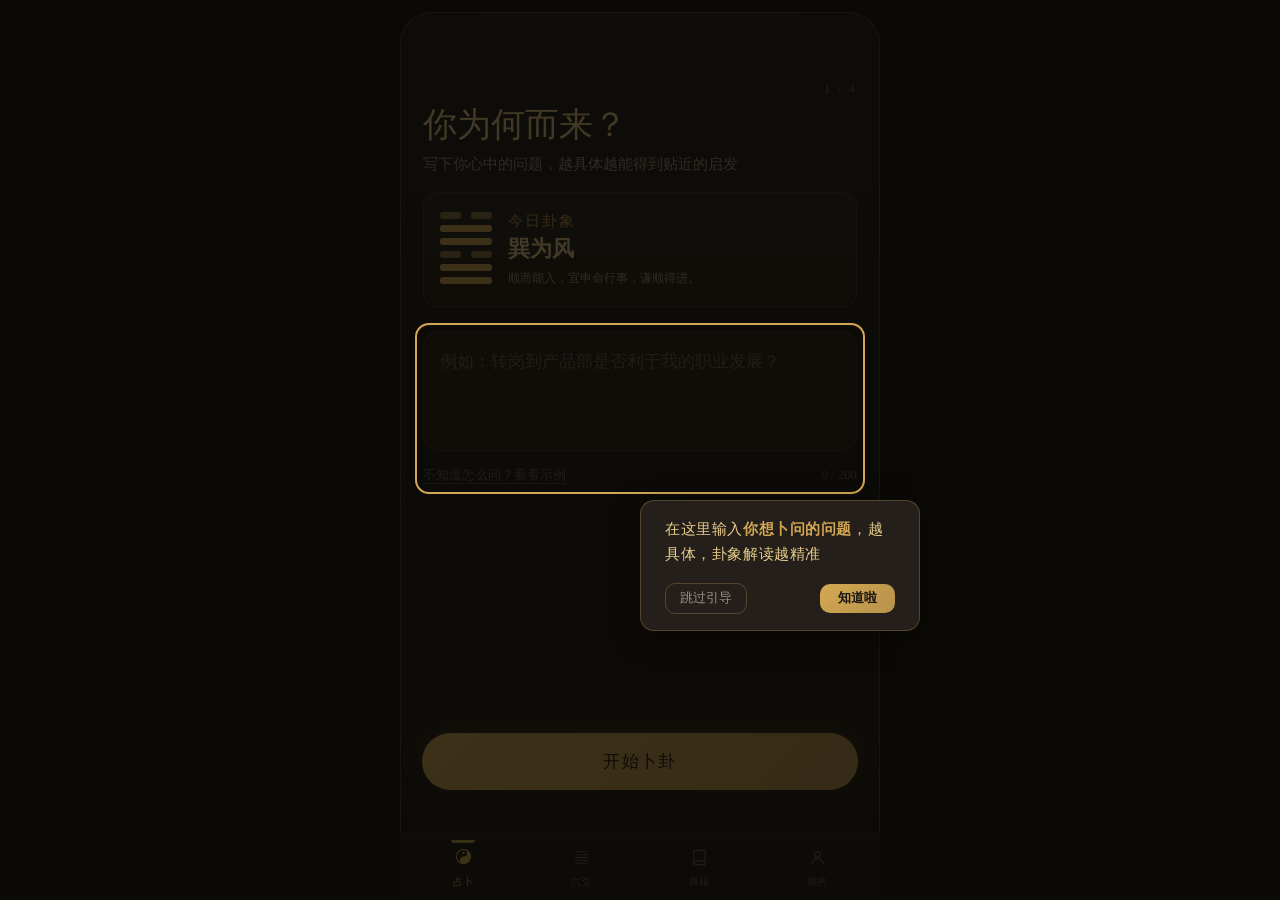
<file: index.html>
<!DOCTYPE html>
<html lang="zh-CN">
<head>
  <meta charset="UTF-8" />
  <meta name="viewport" content="width=device-width, initial-scale=1.0, maximum-scale=1.0, user-scalable=no, viewport-fit=cover" />
  <title>易经占卜</title>
  <link rel="preconnect" href="https://fonts.googleapis.cn" />
  <link rel="preconnect" href="https://fonts.gstatic.cn" crossorigin />
  <link href="https://fonts.googleapis.cn/css2?family=Noto+Serif+SC:wght@400;500;600;700&family=Ma+Shan+Zheng&display=swap" rel="stylesheet" />
  <link rel="stylesheet" href="styles.css?v=5" />
</head>
<body>
<div class="app">

  <!-- ============================================================
       STEP 1 — 问题输入页
       ============================================================ -->
  <section class="view active" id="step1">
    <div class="page s1-page">
      <div class="step-header">
        <div class="back-btn" onclick="goHome()" style="visibility:hidden">‹ 返回</div>
        <span class="step-page-num">1 / 4</span>
      </div>

      <h1 class="s1-title">你为何而来？</h1>
      <p class="s1-sub">写下你心中的问题，越具体越能得到贴近的启发</p>

      <!-- 今日卦象 -->
      <div class="today-hex" id="today-hex" onclick="openTodayHex()">
        <div class="th-label">今日卦象</div>
        <div class="th-icon" id="th-icon"></div>
        <div class="th-name" id="th-name"></div>
        <div class="th-read" id="th-read"></div>
      </div>

      <!-- 问题文本框 -->
      <div class="q-field">
        <div class="textarea-wrap">
          <textarea id="question-input" placeholder="例如：转岗到产品部是否利于我的职业发展？" maxlength="200"></textarea>
        </div>
        <div class="q-footer">
          <span class="q-hint" onclick="toggleExamples()">不知道怎么问？看看示例</span>
          <span class="q-count"><span id="char-count">0</span> / 200</span>
        </div>
      </div>

      <!-- 占卜说明 -->
      <div class="examples" id="examples" style="display:none">
        <div class="ex-label">占卜说明</div>
        <div class="ex-card ex-info-card">
          <div class="ex-info-title">如何提问</div>
          <div class="ex-info-text">问题越具体，卦象解读越精准。建议包含时间、人物、事件三要素，如"未来三个月转岗到产品部是否利于发展？"</div>
        </div>
        <div class="ex-card ex-info-card">
          <div class="ex-info-title">起卦方式</div>
          <div class="ex-info-text">支持手动掷币（三枚铜钱摇六爻）、数字起卦（念三数定卦）、时间起卦等多种方式，可在排盘页选择。</div>
        </div>
        <div class="ex-card ex-info-card">
          <div class="ex-info-title">结果解读</div>
          <div class="ex-info-text">解卦后呈现本卦/变卦、卦辞大象、纳甲六亲六神排盘、场景化解读。动爻决定变卦走向。</div>
        </div>
      </div>
    </div>
  </section>

  <!-- 开始卜卦固定按钮（常驻底部菜单栏上方） -->
  <div class="start-footer show" id="start-footer">
    <button class="btn-main btn--gold-fill" onclick="goStep2()">开始卜卦</button>
  </div>


  <!-- ============================================================
       STEP 2 — 静心凝神 · 涟漪仪式（自动播放，现实占卦时间）
       ============================================================ -->
  <section class="view" id="step2" style="display:none">
    <div class="ritual-page" onclick="skipRitual()">
      <span class="step-page-num ritual-step-num">2 / 4</span>

      <h2 class="r-title">请静心凝神</h2>
      <p class="r-sub">现在请取出你的签具，在现实中完成起卦</p>
      <div class="r-audio" onclick="event.stopPropagation(); toggleRitualMusic()">
        <svg viewBox="0 0 24 24" fill="none" stroke="currentColor" stroke-width="1.8"><path d="M9 18V5l12-2v13"/><circle cx="6" cy="18" r="3"/><circle cx="18" cy="16" r="3"/></svg>
        <span id="ritual-audio-text">静心 · 冥想音 · 点击播放</span>
      </div></audio>

      <!-- 涟漪舞台 -->
      <div class="ripple-stage" id="ripple-stage">
        <div class="static-rings" id="static-rings">
          <div class="sr"></div><div class="sr"></div><div class="sr"></div><div class="sr"></div>
        </div>
        <div class="rippling" id="rippling-rings" style="display:none">
          <div class="ripple-ring"></div><div class="ripple-ring"></div>
          <div class="ripple-ring"></div><div class="ripple-ring"></div>
        </div>
        <div class="ripple-core" id="ripple-core"></div>
      </div>

      <p class="ritual-tap-hint">轻触屏幕任意处 · 完成起卦并继续 ›</p>
    </div>
  </section>


  <!-- ============================================================
       STEP 3 — 填写卦象（高岛易断：现实起卦后录入结果）
       ============================================================ -->
  <section class="view" id="step3" style="display:none">
    <div class="page cast-area">
      <div class="ca-header">
        <div></div>
        <span class="ca-step-num">3 / 4</span>
      </div>

      <h2 class="ca-title">录入卦象</h2>

      <!-- 子模式切换：选卦象 / 输数字 -->
      <div class="ly-modes" style="margin-bottom:var(--sp-4)">
        <div class="ly-mode-btn active" data-gm="num" onclick="switchGaoMode('num')">数字</div>
        <div class="ly-mode-btn" data-gm="pick" onclick="switchGaoMode('pick')">卦象</div>
      </div>

      <!-- 选卦象面板 -->
      <div id="gao-panel-pick" style="display:none">
        <!-- 上卦选择 -->
        <div class="hex-select-group">
          <label class="hs-label">上卦（外卦）</label>
          <div class="hex-select-grid" id="select-upper">
            <div class="hs-item" data-t="乾" onclick="selectTrigram('upper','乾')"><span class="hs-icon">☰</span><span>乾</span></div>
            <div class="hs-item" data-t="兑" onclick="selectTrigram('upper','兑')"><span class="hs-icon">☱</span><span>兑</span></div>
            <div class="hs-item" data-t="离" onclick="selectTrigram('upper','离')"><span class="hs-icon">☲</span><span>离</span></div>
            <div class="hs-item" data-t="震" onclick="selectTrigram('upper','震')"><span class="hs-icon">☳</span><span>震</span></div>
            <div class="hs-item" data-t="巽" onclick="selectTrigram('upper','巽')"><span class="hs-icon">☴</span><span>巽</span></div>
            <div class="hs-item" data-t="坎" onclick="selectTrigram('upper','坎')"><span class="hs-icon">☵</span><span>坎</span></div>
            <div class="hs-item" data-t="艮" onclick="selectTrigram('upper','艮')"><span class="hs-icon">☶</span><span>艮</span></div>
            <div class="hs-item" data-t="坤" onclick="selectTrigram('upper','坤')"><span class="hs-icon">☷</span><span>坤</span></div>
          </div>
        </div>

        <!-- 下卦选择 -->
        <div class="hex-select-group">
          <label class="hs-label">下卦（内卦）</label>
          <div class="hex-select-grid" id="select-lower">
            <div class="hs-item" data-t="乾" onclick="selectTrigram('lower','乾')"><span class="hs-icon">☰</span><span>乾</span></div>
            <div class="hs-item" data-t="兑" onclick="selectTrigram('lower','兑')"><span class="hs-icon">☱</span><span>兑</span></div>
            <div class="hs-item" data-t="离" onclick="selectTrigram('lower','离')"><span class="hs-icon">☲</span><span>离</span></div>
            <div class="hs-item" data-t="震" onclick="selectTrigram('lower','震')"><span class="hs-icon">☳</span><span>震</span></div>
            <div class="hs-item" data-t="巽" onclick="selectTrigram('lower','巽')"><span class="hs-icon">☴</span><span>巽</span></div>
            <div class="hs-item" data-t="坎" onclick="selectTrigram('lower','坎')"><span class="hs-icon">☵</span><span>坎</span></div>
            <div class="hs-item" data-t="艮" onclick="selectTrigram('lower','艮')"><span class="hs-icon">☶</span><span>艮</span></div>
            <div class="hs-item" data-t="坤" onclick="selectTrigram('lower','坤')"><span class="hs-icon">☷</span><span>坤</span></div>
          </div>
        </div>

        <!-- 动爻选择 -->
        <div class="move-group">
          <label class="hs-label">动爻（可变之爻）</label>
          <div class="move-row">
            <div class="my-item" data-y="1" onclick="selectMoveYao(1)">初爻</div>
            <div class="my-item" data-y="2" onclick="selectMoveYao(2)">二爻</div>
            <div class="my-item" data-y="3" onclick="selectMoveYao(3)">三爻</div>
            <div class="my-item" data-y="4" onclick="selectMoveYao(4)">四爻</div>
            <div class="my-item" data-y="5" onclick="selectMoveYao(5)">五爻</div>
            <div class="my-item" data-y="6" onclick="selectMoveYao(6)">上爻</div>
            <div class="my-item selected" data-y="0" onclick="selectMoveYao(0)">静卦</div>
          </div>
        </div>
      </div>

      <!-- 输数字面板 -->
      <div id="gao-panel-num">
        <div class="num-grid" id="gao-num-grid">
          <input class="num-input" inputmode="numeric" placeholder="上卦" maxlength="1" oninput="numJump(this,1);validateNum(this,1)" onkeydown="numJumpBack(event,this,1)" />
          <input class="num-input" inputmode="numeric" placeholder="下卦" maxlength="1" oninput="numJump(this,2);validateNum(this,2)" onkeydown="numJumpBack(event,this,2)" />
          <input class="num-input" inputmode="numeric" placeholder="动爻" maxlength="1" oninput="numJump(this,3);validateNum(this,3)" onkeydown="numJumpBack(event,this,3)" />
        </div>
        <div class="num-hint">前两数除八取余定本卦，第三数除六取余定动爻</div>
      </div>

    </div>
  </section>

  <!-- 解卦固定按钮（常驻底部菜单栏上方） -->
  <div class="cast-footer" id="cast-footer">
    <button class="btn-main btn--gold-fill" id="btn-resolve-gaodao" onclick="resolveGaodaoCast()" disabled>请输入上卦和下卦内容</button>
  </div>


  <!-- ============================================================
       STEP 4 — 解卦结果
       ============================================================ -->
  <section class="view" id="step4" style="display:none">
    <div class="page result-area" id="result-page">
      <!-- 动态填充 -->
    </div>
  </section>

  <!-- ============================================================
       STEP 5 — 六爻排盘
       ============================================================ -->
  <section class="view" id="step5" style="display:none">
    <div class="page result-area" id="liuyao-page">
      <!-- 动态填充 -->
    </div>
  </section>

  <!-- ============================================================
       STEP 6 — 典籍
       ============================================================ -->
  <section class="view" id="step6" style="display:none">
    <div class="page result-area" id="lore-page">
      <!-- 动态填充 -->
    </div>
  </section>

  <!-- ============================================================
       STEP 7 — 我的
       ============================================================ -->
  <section class="view" id="step7" style="display:none">
    <div class="page result-area" id="mine-page">
      <!-- 动态填充 -->
    </div>
  </section>


  <!-- ============================================================
       底部 Tab 分类栏（4 Tab）
       ============================================================ -->
  <nav class="tabbar">
    <div class="tab active" data-tab="home" onclick="switchTab('home')">
      <div class="t-icon">
        <svg viewBox="0 0 24 24" fill="currentColor">
          <circle cx="12" cy="12" r="10" fill="none" stroke="currentColor" stroke-width="1.5"/>
          <path d="M12 2a10 10 0 0 1 0 20 5 5 0 0 1 0-10 5 5 0 0 0 0-10z"/>
          <circle cx="12" cy="7" r="1.6"/>
          <circle cx="12" cy="17" r="1.6" fill="none" stroke="currentColor" stroke-width="1.5"/>
        </svg>
      </div>
      <span>占卜</span>
    </div>
    <div class="tab" data-tab="liuyao" onclick="switchTab('liuyao')">
      <div class="t-icon">
        <svg viewBox="0 0 24 24" fill="currentColor" stroke="currentColor" stroke-width="1.5" stroke-linecap="round">
          <line x1="4" y1="4" x2="20" y2="4"/>
          <line x1="4" y1="8" x2="10" y2="8"/>
          <line x1="14" y1="8" x2="20" y2="8"/>
          <line x1="4" y1="12" x2="20" y2="12"/>
          <line x1="4" y1="16" x2="10" y2="16"/>
          <line x1="14" y1="16" x2="20" y2="16"/>
          <line x1="4" y1="20" x2="20" y2="20"/>
        </svg>
      </div>
      <span>六爻</span>
    </div>
    <div class="tab" data-tab="lore" onclick="switchTab('lore')">
      <div class="t-icon">
        <svg viewBox="0 0 24 24" fill="none" stroke="currentColor" stroke-width="1.8" stroke-linecap="round"><path d="M4 19.5A2.5 2.5 0 0 1 6.5 17H20"/><path d="M6.5 2H20v20H6.5A2.5 2.5 0 0 1 4 19.5v-15A2.5 2.5 0 0 1 6.5 2z"/></svg>
      </div>
      <span>典籍</span>
    </div>
    <div class="tab" data-tab="mine" onclick="switchTab('mine')">
      <div class="t-icon">
        <svg viewBox="0 0 24 24" fill="none" stroke="currentColor" stroke-width="1.8" stroke-linecap="round" stroke-linejoin="round"><circle cx="12" cy="8" r="4"/><path d="M4 21c0-4 3.6-7 8-7s8 3 8 7"/></svg>
      </div>
      <span>我的</span>
    </div>
  </nav>

  <div class="toast" id="toast"></div>

  <div class="guide-overlay hidden" id="guide-overlay">
    <div class="guide-mask" id="guide-mask"></div>
    <div class="guide-highlight" id="guide-highlight"></div>
    <div class="guide-tooltip" id="guide-tooltip">
      <div class="guide-tooltip-text" id="guide-tooltip-text"></div>
      <div class="guide-tooltip-actions">
        <button class="guide-skip" onclick="skipGuide()">跳过引导</button>
        <button class="guide-next hidden" id="guide-next-btn" onclick="handleGuideBtnClick()">知道啦</button>
      </div>
    </div>
  </div>
</div>

<script src="app.js?v=5"></script>
</body>
</html>
</file>
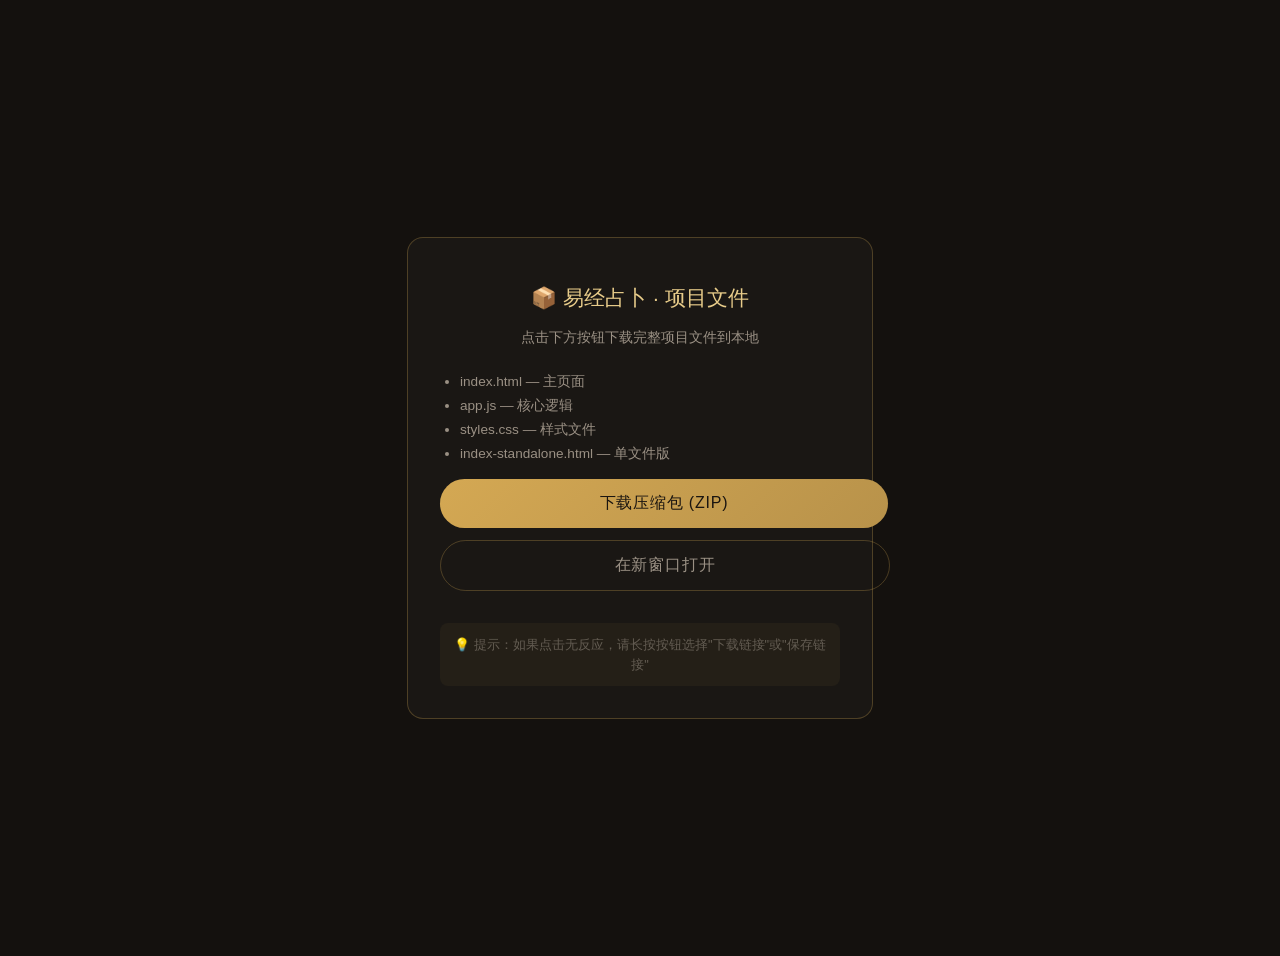
<file: download.html>
<!DOCTYPE html>
<html lang="zh-CN">
<head>
<meta charset="UTF-8">
<meta name="viewport" content="width=device-width, initial-scale=1.0">
<title>文件下载</title>
<style>
  body {
    font-family: -apple-system, BlinkMacSystemFont, 'Segoe UI', sans-serif;
    background: #14110e;
    color: #d9d0c5;
    min-height: 100vh;
    display: flex;
    align-items: center;
    justify-content: center;
    padding: 20px;
  }
  .card {
    background: #1a1714;
    border: 1px solid rgba(212,168,83,0.28);
    border-radius: 16px;
    padding: 32px;
    max-width: 400px;
    width: 100%;
    text-align: center;
  }
  h1 {
    color: #e8cc8a;
    font-size: 1.3rem;
    margin-bottom: 8px;
    font-weight: 500;
  }
  p {
    color: #9a9084;
    font-size: 0.9rem;
    margin-bottom: 24px;
    line-height: 1.6;
  }
  .btn {
    display: inline-flex;
    align-items: center;
    justify-content: center;
    gap: 8px;
    width: 100%;
    padding: 14px 24px;
    border-radius: 999px;
    border: none;
    background: linear-gradient(135deg, #d4a853 0%, #b8924a 100%);
    color: #1a1510;
    font-size: 1rem;
    font-weight: 500;
    cursor: pointer;
    margin-bottom: 12px;
    text-decoration: none;
    letter-spacing: 0.05em;
  }
  .btn:active { transform: scale(0.98); }
  .btn.ghost {
    background: transparent;
    color: #9a9084;
    border: 1px solid rgba(212,168,83,0.28);
  }
  .btn.ghost:hover {
    border-color: #b8924a;
    color: #e8cc8a;
  }
  .hint {
    margin-top: 20px;
    padding: 12px;
    background: rgba(212,168,83,0.05);
    border-radius: 8px;
    font-size: 0.8rem;
    color: #635c52;
    line-height: 1.5;
  }
  ul {
    text-align: left;
    color: #9a9084;
    font-size: 0.85rem;
    margin: 16px 0;
    padding-left: 20px;
  }
  li { margin-bottom: 6px; }
</style>
</head>
<body>
  <div class="card">
    <h1>📦 易经占卜 · 项目文件</h1>
    <p>点击下方按钮下载完整项目文件到本地</p>
    
    <ul>
      <li>index.html — 主页面</li>
      <li>app.js — 核心逻辑</li>
      <li>styles.css — 样式文件</li>
      <li>index-standalone.html — 单文件版</li>
    </ul>

    <a href="yijing-divination.zip" download class="btn">下载压缩包 (ZIP)</a>
    <a href="yijing-divination.zip" class="btn ghost">在新窗口打开</a>
    
    <div class="hint">
      💡 提示：如果点击无反应，请长按按钮选择"下载链接"或"保存链接"
    </div>
  </div>
</body>
</html>
</file>
<file: styles.css>
/* =========================================================
   易经占卜 · 暗金国风界面
   风格：暗金沉浸 / 涟漪仪式 / 胶囊按钮 / 底部Tab分类
   ========================================================= */

:root {
  /* —— 暗金色彩 Token —— */
  --bg-deep:     #14110e;   /* 最底层 */
  --bg:          #1a1714;   /* 主背景 */
  --bg-2:        #241f1a;   /* 卡片底 */
  --bg-3:        #2d2720;   /* 输入框/高亮区 */
  --gold:        #d4a853;   /* 主金色 */
  --gold-dim:    #b8924a;   /* 暗金 */
  --gold-glow:   rgba(212,168,83,0.18); /* 金辉 */
  --text-gold:   #e8cc8a;
  --text-main:   #d9d0c5;
  --text-sub:    #9a9084;
  --text-faint:  #635c52;
  --line:        rgba(212,168,83,0.14);
  --line-strong: rgba(212,168,83,0.28);
  --accent:      #7ab882;   /* 示例卡绿 */
  --accent-bg:   rgba(122,184,130,0.08);
  --danger:      #e05a4a;

  /* —— 字体 —— */
  --font-serif: 'Noto Serif SC', 'Songti SC', 'STSong', 'SimSun', '宋体', serif;
  --font-cal:   'Ma Shan Zheng', 'Noto Serif SC', 'KaiTi', '楷体', 'STKaiti', cursive;

  /* —— 字号流体 —— */
  --fs-xs:  clamp(0.72rem, 0.68rem + 0.18vw, 0.8rem);
  --fs-sm:  clamp(0.84rem, 0.78rem + 0.25vw, 0.92rem);
  --fs-md:  clamp(0.96rem, 0.9rem + 0.28vw, 1.05rem);
  --fs-lg:  clamp(1.15rem, 1.02rem + 0.55vw, 1.45rem);
  --fs-xl:  clamp(1.55rem, 1.3rem + 1vw, 2.1rem);

  /* —— 间距 —— */
  --sp-2:  0.6rem;
  --sp-3:  1rem;
  --sp-4:  1.5rem;
  --sp-5:  2.2rem;
  --sp-6:  3.2rem;

  --ease-out: cubic-bezier(.16,1,.3,1);
  --radius: 16px;
}

* { box-sizing: border-box; margin: 0; padding: 0; }
html { -webkit-text-size-adjust: 100%; touch-action: manipulation; -webkit-tap-highlight-color: transparent; }

body {
  font-family: var(--font-serif);
  color: var(--text-main);
  background: var(--bg-deep);
  min-height: 100vh;
  min-height: 100dvh;
  line-height: 1.65;
  -webkit-font-smoothing: antialiased;
  text-rendering: optimizeLegibility;
  overflow-x: hidden;
}

/* =========================================================
   App 外框（全屏移动端）
   ========================================================= */
.app {
  width: 100%;
  max-width: 480px;
  min-height: 100vh;
  min-height: 100dvh;
  margin: 0 auto;
  position: relative;
  overflow: hidden;
  background:
    radial-gradient(120% 80% at 50% -20%, rgba(212,168,83,0.06) 0%, transparent 50%),
    linear-gradient(180deg, var(--bg) 0%, var(--bg-deep) 100%);
}
@media (min-width: 520px) {
  body { padding: 12px 0; }
  .app {
    min-height: calc(100vh - 24px);
    border-radius: 32px;
    border: 1px solid var(--line-strong);
    box-shadow: 0 0 60px rgba(0,0,0,0.6);
  }
}

/* =========================================================
   页面容器 & 视图切换
   ========================================================= */
.page {
  flex: 1;
  overflow-y: auto;
  overflow-x: hidden;
  padding: 0 clamp(16px, 5vw, 22px) calc(clamp(70px, 13vh, 86px) + env(safe-area-inset-bottom));
  scroll-behavior: smooth;
}
.page::-webkit-scrollbar { width: 0; }

.view { display: none; }
.view.active {
  display: block;
  animation: fadeUp 0.55s var(--ease-out) both;
}
@keyframes fadeUp {
  from { opacity: 0; transform: translateY(18px); }
  to   { opacity: 1; transform: translateY(0); }
}

/* =========================================================
   Step 1 — 问题输入页
   ========================================================= */
.step-header {
  display: flex; align-items: center; gap: 12px;
  padding-top: clamp(48px, 11vh, 64px);
  margin-bottom: 4px;
}
.step-header .back-btn {
  font-size: var(--fs-sm);
  color: var(--text-sub);
  cursor: pointer;
  display: flex; align-items: center; gap: 4px;
  -webkit-tap-highlight-color: transparent;
}
.step-header .back-btn:hover { color: var(--gold); }

.step-page-num {
  font-size: 0.82rem;
  color: var(--text-faint);
  letter-spacing: 0.15em;
  margin-left: auto;
}

.s1-title {
  font-family: var(--font-cal);
  font-size: var(--fs-xl);
  font-weight: 400;
  color: var(--text-gold);
  line-height: 1.2;
  margin: 4px 0 6px;
}
.s1-sub {
  font-size: var(--fs-sm);
  color: var(--text-sub);
  margin-bottom: var(--sp-3);
}

/* 今日卦象（首页：卦象符号居左，文字在右） */
.today-hex {
  display: grid;
  grid-template-columns: auto 1fr;
  grid-template-areas:
    "icon  label"
    "icon  name"
    "icon  read";
  column-gap: 16px;
  align-items: start;
  background: var(--bg-2);
  border: 1px solid var(--line);
  border-radius: 14px;
  padding: 16px 16px 18px;
  margin-bottom: var(--sp-4);
  cursor: pointer;
  transition: border-color 0.3s var(--ease-out), transform 0.2s var(--ease-out);
}
.today-hex:active { transform: scale(0.985); }
.today-hex:hover { border-color: var(--line-strong); }
.th-label {
  grid-area: label;
  font-family: var(--font-cal);
  font-size: 0.92rem;
  color: var(--gold-dim);
  letter-spacing: 0.14em;
  text-align: left;
}
.th-icon {
  grid-area: icon;
  display: flex; flex-direction: column-reverse; gap: 6px;
  align-self: stretch;
  justify-content: center;
}
.th-icon .l { width: 52px; height: 7px; border-radius: 3px; background: var(--gold); }
.th-icon .l.brk { background: transparent; position: relative; }
.th-icon .l.brk::before, .th-icon .l.brk::after {
  content: ''; position: absolute; top: 0; bottom: 0; width: 21px; height: 7px; border-radius: 3px; background: var(--gold); opacity: 0.6;
}
.th-icon .l.brk::before { left: 0; } .th-icon .l.brk::after { right: 0; }
.th-name { grid-area: name; font-family: var(--font-cal); font-size: 1.35rem; color: var(--text-gold); font-weight: 600; line-height: 1.2; text-align: left; margin-top: 4px; }
.th-read { grid-area: read; font-size: 0.78rem; color: var(--text-sub); line-height: 1.5; margin-top: 6px; max-width: 100%; text-align: left; }
.th-more { font-size: 0.72rem; color: var(--gold-dim); margin-top: 10px; letter-spacing: 0.05em; }

/* 问题文本框 */
.q-field label {
  font-size: var(--fs-sm);
  color: var(--text-sub);
  margin-bottom: 8px;
  display: block;
}
.textarea-wrap {
  position: relative;
  margin-bottom: 6px;
}
.textarea-wrap textarea {
  width: 100%;
  min-height: 120px;
  padding: 16px;
  border-radius: var(--radius);
  border: 1px solid var(--line);
  background: var(--bg-2);
  color: var(--text-main);
  font-family: var(--font-serif);
  font-size: var(--fs-md);
  resize: none;
  outline: none;
  transition: border-color 0.3s, box-shadow 0.3s;
  line-height: 1.65;
}
.textarea-wrap textarea::placeholder { color: var(--text-faint); }
.textarea-wrap textarea:focus {
  border-color: var(--gold-dim);
  box-shadow: 0 0 0 3px rgba(212,168,83,0.1);
}
.q-footer {
  display: flex; justify-content: space-between; align-items: center;
  margin-bottom: var(--sp-4);
}
.q-hint {
  font-size: var(--fs-xs);
  color: var(--text-faint);
  cursor: pointer;
  text-decoration: underline;
  text-decoration-style: dotted;
  text-underline-offset: 4px;
}
.q-count { font-size: var(--fs-xs); color: var(--text-faint); font-variant-numeric: tabular-nums; }

/* 示例卡片 */
.examples { margin-bottom: var(--sp-5); }
.ex-label {
  font-size: 0.76rem;
  color: var(--accent);
  letter-spacing: 0.15em;
  margin-bottom: 10px;
}
.ex-card {
  padding: 14px 16px;
  margin-bottom: 8px;
  border-radius: 12px;
  background: var(--accent-bg);
  border: 1px solid rgba(122,184,130,0.12);
  color: var(--text-sub);
  font-size: var(--fs-sm);
  cursor: pointer;
  transition: transform 0.3s var(--ease-out), background 0.3s;
}
.ex-card:last-child { margin-bottom: 0; }
.ex-card:hover {
  transform: translateX(4px);
  background: rgba(122,184,130,0.12);
}
/* 说明卡片（不可点击填充） */
.ex-info-card { cursor: default; }
.ex-info-card:hover { transform: none; }
.ex-info-title {
  font-family: var(--font-cal);
  font-size: var(--fs-sm);
  color: var(--gold);
  margin-bottom: 6px;
}
.ex-info-text {
  font-size: var(--fs-xs);
  color: var(--text-sub);
  line-height: 1.65;
}

/* 大胶囊主按钮 */
.btn-main {
  display: flex; align-items: center; justify-content: center; gap: 10px;
  width: 100%; padding: 1em 1.5em;
  border-radius: 999px;
  border: none;
  font-family: var(--font-serif);
  font-size: var(--fs-md);
  font-weight: 500;
  letter-spacing: 0.08em;
  cursor: pointer;
  transition: all 0.35s var(--ease-out);
  -webkit-tap-highlight-color: transparent;
}
.btn-main:active { transform: scale(0.98); }
.btn--gold-fill {
  background: linear-gradient(135deg, var(--gold) 0%, var(--gold-dim) 100%);
  color: #1a1510;
  box-shadow: 0 6px 24px rgba(212,168,83,0.3);
}
.btn--gold-fill:hover { box-shadow: 0 8px 30px rgba(212,168,83,0.38); }
.btn--solid {
  background: linear-gradient(135deg, var(--gold) 0%, var(--gold-dim) 100%);
  color: #1a1510;
  box-shadow: 0 4px 16px rgba(212,168,83,0.25);
}
.btn--solid:hover { box-shadow: 0 6px 20px rgba(212,168,83,0.35); }
.btn--ghost-pill {
  background: transparent;
  color: var(--text-sub);
  border: 1px solid var(--line-strong);
  box-sizing: border-box;
}
.btn--ghost-pill:hover {
  border-color: var(--gold-dim);
  color: var(--text-gold);
  background: rgba(212,168,83,0.05);
}
.btn--ghost-pill .arrow { transition: transform 0.3s var(--ease-out); }
.btn--ghost-pill:hover .arrow { transform: translateX(4px); }

/* =========================================================
   Step 2 — 静心凝神 · 涟漪仪式页
   ========================================================= */
.ritual-page {
  display: flex; flex-direction: column;
  align-items: center;
  justify-content: flex-start;
  text-align: center;
  padding: clamp(64px, 12vh, 84px) clamp(20px, 6vw, 36px) 24px;
  min-height: 100vh;
  min-height: 100dvh;
  position: relative;
  overflow: hidden;
}
.r-title {
  font-family: var(--font-cal);
  font-size: var(--fs-xl);
  font-weight: 400;
  color: var(--text-gold);
  line-height: 1.2;
  margin-bottom: 4px;
  z-index: 2;
}
.r-sub {
  font-size: var(--fs-sm);
  color: var(--text-sub);
  margin-bottom: 4px;
  z-index: 2;
}
.r-audio {
  font-size: var(--fs-xs);
  color: var(--text-faint);
  display: flex; align-items: center; justify-content: center; gap: 6px;
  margin-bottom: var(--sp-3);
  z-index: 2;
}
.r-audio svg { width: 14px; height: 14px; }

/* 涟漪动画核心 */
.ripple-stage {
  position: relative;
  width: 340px; height: 340px;
  display: grid; place-items: center;
  margin: 0 auto var(--sp-5);
  z-index: 1;
}
.ripple-core {
  width: 56px; height: 56px;
  border-radius: 50%;
  background: radial-gradient(circle at 40% 35%, #5e5530, #3a2e1a);
  box-shadow: 0 0 12px rgba(50,40,25,0.5), inset 0 1px 2px rgba(255,255,255,0.04);
  position: absolute;
  top: 50%; left: 50%;
  transform: translate(-50%, -50%);
  z-index: 3;
}
.ripple-core:hover { transform: translate(-50%, -50%) scale(1.12); }
.ripple-core:active { transform: translate(-50%, -50%) scale(0.95); }
.ripple-ring {
  position: absolute;
  border-radius: 50%;
  border: 1px solid var(--gold-dim);
  opacity: 0;
  pointer-events: none;
}
@keyframes rippleOut {
  0%   { transform: scale(0.17); opacity: 0.7; }
  100% { transform: scale(1);   opacity: 0; }
}
.rippling .ripple-ring:nth-child(1) { animation: rippleOut 3s ease-out infinite; animation-delay: 0s;   width:100%;height:100%;top:0;left:0; }
.rippling .ripple-ring:nth-child(2) { animation: rippleOut 3s ease-out infinite; animation-delay: 0.75s;width:100%;height:100%;top:0;left:0; }
.rippling .ripple-ring:nth-child(3) { animation: rippleOut 3s ease-out infinite; animation-delay: 1.5s;width:100%;height:100%;top:0;left:0; }
.rippling .ripple-ring:nth-child(4) { animation: rippleOut 3s ease-out infinite; animation-delay: 2.25s;width:100%;height:100%;top:0;left:0; }

/* 静态同心圆（截图中的静止状态） */
.static-rings {
  position: absolute;
  top: 50%; left: 50%;
  transform: translate(-50%, -50%);
  pointer-events: none;
}
.static-rings .sr {
  position: absolute;
  border-radius: 50%;
  border: 1px solid rgba(212,168,83,0.2);
  top: 50%; left: 50%;
  transform: translate(-50%, -50%);
}
.static-rings .sr:nth-child(1) { width:78px;height:78px; }
.static-rings .sr:nth-child(2) { width:140px;height:140px; }
.static-rings .sr:nth-child(3) { width:210px;height:210px; }
.static-rings .sr:nth-child(4) { width:300px;height:300px; }

.skip-btn {
  /* 保留兼容 */
}

/* 仪式页页码 */
.ritual-step-num {
  position: absolute;
  top: clamp(28px, 6vh, 44px);
  right: 22px;
  z-index: 3;
  font-size: 0.82rem;
  color: var(--text-faint);
  letter-spacing: 0.15em;
}

/* 轻触屏幕小字提示 */
.ritual-tap-hint {
  margin-top: auto;
  padding-bottom: env(safe-area-inset-bottom);
  padding-bottom: calc(env(safe-area-inset-bottom) + 72px);
  text-align: center;
  font-size: var(--fs-xs);
  color: var(--gold-dim);
  letter-spacing: 0.12em;
  opacity: 0.85;
  animation: hintPulse 2.4s ease-in-out infinite;
  cursor: pointer;
  -webkit-tap-highlight-color: transparent;
}
@keyframes hintPulse {
  0%, 100% { opacity: 0.5; }
  50% { opacity: 1; }
}

/* =========================================================
   Step 3 — 录入卦象（高岛易断：现实起卦后录入）
   ========================================================= */
.cast-area { padding-top: clamp(20px, 4vh, 28px); }

.ca-header {
  display: flex; align-items: baseline; justify-content: space-between;
  margin-bottom: 4px;
}
.ca-title {
  font-family: var(--font-cal);
  font-size: var(--fs-lg);
  font-weight: 400;
  color: var(--text-gold);
}
.ca-step-num { font-size: 0.8rem; color: var(--text-faint); letter-spacing: 0.12em; }
.ca-sub { font-size: var(--fs-sm); color: var(--text-sub); margin-bottom: var(--sp-4); }

/* 卦象选择组 */
.hex-select-group { margin-bottom: var(--sp-4); }
.hs-label {
  display: block;
  font-size: var(--fs-sm);
  color: var(--gold-dim);
  letter-spacing: 0.1em;
  margin-bottom: 10px;
  font-weight: 500;
}

/* Step3 子模式切换按钮 */
.ly-modes { display: flex; gap: 10px; margin-bottom: var(--sp-4); }
.ly-mode-btn {
  flex: 1; padding: 10px 0; border-radius: 12px; border: 1px solid var(--line);
  background: var(--bg-2); color: var(--text-sub); font-size: var(--fs-sm);
  font-family: var(--font-serif); text-align: center; cursor: pointer;
  transition: all 0.3s var(--ease-out); -webkit-tap-highlight-color: transparent;
}
.ly-mode-btn.active { border-color: var(--gold); color: var(--gold); background: linear-gradient(160deg, rgba(212,168,83,0.14), rgba(212,168,83,0.05)); }

.hex-select-grid {
  display: grid;
  grid-template-columns: repeat(4, 1fr);
  gap: 8px;
}
.hs-item {
  display: flex;
  flex-direction: column;
  align-items: center;
  gap: 4px;
  padding: 12px 4px 10px;
  border-radius: 12px;
  border: 1px solid var(--line);
  background: var(--bg-2);
  cursor: pointer;
  transition: transform 0.3s var(--ease-out), border-color 0.3s var(--ease-out), box-shadow 0.3s var(--ease-out);
  -webkit-tap-highlight-color: transparent;
}
.hs-item .hs-icon {
  font-size: 1.5rem;
  line-height: 1;
  color: var(--gold-dim);
  transition: color 0.3s;
}
.hs-item span:last-child {
  font-size: var(--fs-xs);
  color: var(--text-sub);
  letter-spacing: 0.08em;
  transition: color 0.3s;
}
.hs-item.selected {
  border-color: var(--gold);
  background: linear-gradient(160deg, rgba(212,168,83,0.18), rgba(212,168,83,0.06));
  box-shadow: 0 2px 12px rgba(212,168,83,0.15);
}
.hs-item.selected .hs-icon { color: var(--gold); }
.hs-item.selected span:last-child { color: var(--gold); }

/* 动爻选择 */
.move-yao-grid {
  display: grid;
  grid-template-columns: repeat(7, 1fr);
  gap: 6px;
}
.my-item {
  text-align: center;
  padding: 10px 4px 8px;
  border-radius: 10px;
  border: 1px solid var(--line);
  background: var(--bg-2);
  font-size: var(--fs-xs);
  color: var(--text-sub);
  cursor: pointer;
  transition: all 0.3s var(--ease-out);
  -webkit-tap-highlight-color: transparent;
}
.my-item.selected {
  border-color: var(--danger);
  background: rgba(201,122,107,0.1);
  color: var(--danger);
  font-weight: 600;
}

/* 卦象预览卡 */
.hex-preview-card {
  display: flex;
  align-items: stretch;
  padding: var(--sp-3) var(--sp-4);
  border-radius: var(--radius);
  border: 1px solid var(--line);
  background: linear-gradient(160deg, var(--bg-2), var(--bg-3));
  min-height: 90px;
}
.hp-left, .hp-right {
  flex: 1;
  display: flex;
  flex-direction: column-reverse;
  gap: 5px;
  justify-content: center;
  align-items: center;
  padding: 8px;
}
.hp-divider {
  width: 1px;
  background: var(--line-strong);
  margin: 0 12px;
}

/* 今日卦象预览卡（Step3 顶部） */
.today-card {
  padding: var(--sp-4);
  border-radius: var(--radius);
  border: 1px solid var(--line);
  background: linear-gradient(160deg, var(--bg-2), var(--bg-3));
  margin-bottom: var(--sp-4);
}
.tc-badge { font-size: 0.74rem; color: var(--gold-dim); letter-spacing: 0.18em; margin-bottom: 10px; }
.tc-row { display: flex; align-items: center; gap: 14px; }
.tc-hex-icon {
  width: 56px; height: 56px;
  display: flex; flex-direction: column-reverse; gap: 3px;
  padding: 8px;
  border-radius: 12px;
  background: rgba(212,168,83,0.06);
  border: 1px solid var(--line);
}
.tc-hex-icon .l { height: 5px; width: 100%; border-radius: 2px; background: var(--gold); }
.tc-hex-icon .l.broken { background: transparent; position: relative; height: 5px; }
.tc-hex-icon .l.broken::before, .tc-hex-icon .l.broken::after {
  content:"";position:absolute;top:0;height:5px;width:42%;background:var(--gold);border-radius:2px;
}
.tc-hex-icon .l.broken::before{left:0} .tc-hex-icon .l.broken::after{right:0}
.tc-info h3 { font-family: var(--font-cal); font-size: var(--fs-lg); font-weight: 400; color: var(--text-gold); }
.tc-info p { font-size: var(--fs-xs); color: var(--text-sub); margin-top: 2px; line-height: 1.5; }

/* 开始占卜大按钮 */
.btn-start-cast { margin-bottom: var(--sp-4); }

/* 快捷入口 */
.quick-row { display: grid; grid-template-columns: repeat(3, 1fr); gap: 10px; margin-bottom: var(--sp-4); }
.quick-item {
  display: flex; flex-direction: column; align-items: center; gap: 8px;
  padding: 16px 8px 14px;
  border-radius: 14px;
  border: 1px solid var(--line);
  background: var(--bg-2);
  cursor: pointer;
  transition: all 0.3s var(--ease-out);
  -webkit-tap-highlight-color: transparent;
}
.quick-item svg { width: 22px; height: 22px; color: var(--text-faint); }
.quick-item span { font-size: var(--fs-xs); color: var(--text-sub); }
.quick-item:hover { border-color: var(--line-strong); background: var(--bg-3); }

/* 每日感悟条 */
.daily-quote {
  padding: var(--sp-3) var(--sp-4);
  border-radius: var(--radius);
  border: 1px solid var(--line);
  background: var(--accent-bg);
}
.dq-label { font-size: 0.74rem; color: var(--accent); letter-spacing: 0.18em; margin-bottom: 8px; }
.dq-text { font-size: var(--fs-sm); color: var(--text-sub); line-height: 1.6; }
.dq-src { font-size: var(--fs-xs); color: var(--text-faint); margin-top: 6px; }

/* ====== 手动占卜面板 ====== */
.cast-panel { display: none; }
.cast-panel.active { display: block; animation: fadeUp 0.5s var(--ease-out) both; }

.cp-hint { font-size: var(--fs-sm); color: var(--text-sub); text-align: center; margin-bottom: var(--sp-3); }

.coins-display {
  display: flex; justify-content: center; gap: 16px;
  margin: var(--sp-3) 0;
  min-height: 64px; align-items: center;
}
.coin-flip {
  width: 52px; height: 52px; border-radius: 50%;
  background: radial-gradient(circle at 35% 30%, #e8d4a0, var(--gold-dim));
  border: 1.5px solid var(--gold);
  display: grid; place-items: center;
  font-family: var(--font-serif); font-size: 1.05rem; color: #2a2113;
  box-shadow: var(--shadow-coin);
  animation: flipCoin 0.7s var(--ease-out) infinite;
}
@keyframes flipCoin {
  0%   { transform: rotateX(0deg) translateY(0); }
  50%  { transform: rotateX(180deg) translateY(-14px); }
  100% { transform: rotateX(360deg) translateY(0); }
}
.shadow-coin { --shadow-coin: inset 0 -3px 6px rgba(0,0,0,0.14), 0 4px 12px rgba(0,0,0,0.2); }

.yao-slots { display: flex; flex-direction: column-reverse; gap: 9px; margin: var(--sp-3) 0; }
.yao-slot {
  display: flex; align-items: center; gap: 12px;
  padding: 10px 14px;
  border-radius: 12px;
  border: 1px solid var(--line);
  background: var(--bg-2);
}
.yao-slot.done { border-color: var(--line-strong); }
.yao-slot .ys-name { font-family: var(--font-cal); font-size: 0.92rem; color: var(--text-faint); width: 2em; text-align: center; }
.yao-slot .ys-coins { display: flex; gap: 6px; }
.yao-slot .ys-coins .mc {
  width: 26px; height: 26px; border-radius: 50%;
  display: grid; place-items: center;
  font-size: 0.7rem; border: 1px solid var(--gold-dim);
  background: radial-gradient(circle at 35% 30%, #e8d4a0, var(--gold-dim));
  color: #2a2113;
}
.yao-slot .ys-line { flex: 1; display: flex; flex-direction: column; gap: 5px; }
.ys-line .yl { height: 8px; border-radius: 3px; background: var(--gold); }
.ys-line .yl.brk { background: transparent; position: relative; height: 8px; }
.ys-line .yl.brk::before, .ys-line .yl.brk::after {
  content:"";position:absolute;top:0;height:8px;width:42%;background:var(--gold);border-radius:3px;
}
.ys-line .yl.brk::before{left:0} .ys-line .yl.brk::after{right:0}
.ys-tag { font-size: 0.74rem; color: var(--gold-dim); letter-spacing: 0.08em; }
.ys-tag.moving { color: var(--danger); }

/* 摇卦结果：横向紧凑排列，避免按钮下移（仅作用于摇卦面板） */
#ly-panel-shake .yao-slots { flex-direction: row; justify-content: center; gap: 6px; }
#ly-panel-shake .yao-slot {
  flex: 1 1 0; min-width: 0;
  flex-direction: column; align-items: center; gap: 7px;
  padding: 10px 4px;
}
#ly-panel-shake .yao-slot .ys-name { font-size: 0.82rem; }
#ly-panel-shake .yao-slot .ys-coins { gap: 3px; }
#ly-panel-shake .yao-slot .ys-coins .mc { width: 16px; height: 16px; font-size: 0.56rem; }
#ly-panel-shake .yao-slot .ys-line { width: 100%; align-items: center; }
#ly-panel-shake .yao-slot .ys-line .yl { width: 100%; max-width: 40px; }
#ly-panel-shake .yao-slot .ys-tag { text-align: center; font-size: 0.66rem; }

.cast-btn-row { margin-top: var(--sp-3); }

/* ====== 数字填写面板 ====== */
.num-panel { display: none; }
.num-panel.active { display: block; animation: fadeUp 0.5s var(--ease-out) both; }

.num-grid { display: grid; grid-template-columns: repeat(3, 1fr); gap: 12px; margin: var(--sp-3) 0 var(--sp-4); }
.num-input-wrap {
  display: flex; flex-direction: column; gap: 6px;
}
.num-input {
  font-family: 'Noto Serif SC', 'Songti SC', 'STSong', 'SimSun', '宋体', serif;
  font-size: 2.4rem;
  font-weight: 600;
  text-align: center;
  padding: 0.35em 8px;
  border: 1px solid var(--line-strong);
  border-radius: 14px;
  background: var(--bg-2);
  color: var(--text-gold);
  width: 100%;
  outline: none;
  transition: border-color 0.3s, box-shadow 0.3s;
  letter-spacing: 0.1em;
  font-variant-numeric: tabular-nums;
  -webkit-font-smoothing: antialiased;
}
.num-input::placeholder { color: var(--text-faint); font-family: 'Noto Serif SC', serif; font-size: 1.2rem; font-weight: 400; letter-spacing: 0; }
.num-input:focus { border-color: var(--gold-dim); box-shadow: 0 0 0 3px rgba(212,168,83,0.1); }
.num-input-error {
  border-color: var(--danger);
  box-shadow: 0 0 0 3px rgba(224,90,74,0.12);
}
.num-input-hint {
  font-size: 0.7rem;
  color: var(--text-faint);
  text-align: center;
  letter-spacing: 0.05em;
}
.num-input-hint.error {
  color: var(--danger);
}

.num-hint { font-size: var(--fs-xs); color: var(--text-faint); text-align: center; margin-bottom: var(--sp-4); }

/* =========================================================
   Step 4 — 解卦结果页
   ========================================================= */
.result-area { padding-top: clamp(18px, 3.5vh, 26px); }
.result-head { margin-bottom: var(--sp-4); display: flex; align-items: center; justify-content: space-between; }
.sort-icon-btn {
  width: 34px;
  height: 34px;
  border-radius: 10px;
  border: 1px solid var(--gold-dim);
  background: transparent;
  color: var(--gold-dim);
  display: grid;
  place-items: center;
  cursor: pointer;
  transition: all 0.25s ease;
  -webkit-tap-highlight-color: transparent;
}
.sort-icon-btn:hover {
  border-color: var(--gold);
  color: var(--gold);
}
.result-method {
  font-size: var(--fs-xs); color: var(--gold-dim); letter-spacing: 0.2em;
  display: inline-flex; align-items: center; gap: 8px;
}
.result-method::before { content: ""; width: 16px; height: 1px; background: var(--gold-dim); }
.rh-top { display: flex; align-items: baseline; justify-content: space-between; margin-top: 8px; }
.rh-name { font-family: var(--font-cal); font-size: var(--fs-lg); font-weight: 400; color: var(--text-gold); }
.rh-no { font-size: 0.8rem; color: var(--text-faint); }

.hex-compare { display: grid; grid-template-columns: 1fr 1fr; gap: 12px; margin-bottom: var(--sp-4); }
.hc-col { text-align: center; padding: var(--sp-3); border-radius: var(--radius); border: 1px solid var(--line); background: var(--bg-2); }
.hc-tag { font-size: 0.76rem; color: var(--gold-dim); letter-spacing: 0.2em; margin-bottom: 8px; }
.hc-name { font-family: var(--font-cal); font-size: var(--fs-md); color: var(--text-gold); margin-bottom: 10px; }

/* 六爻卦象线 */
.hx-lines { display: flex; flex-direction: column-reverse; gap: 7px; padding: 0; }
.hx-l { position: relative; display: flex; align-items: center; gap: 10px; }
.hx-l .hl { height: 9px; flex: 1; border-radius: 3px; background: var(--gold); }
.hx-l .hl.brk { background: transparent; position: relative; height: 9px; }
.hx-l .hl.brk::before, .hx-l .hl.brk::after {
  content:"";position:absolute;top:0;height:9px;width:42%;background:#8a8272;border-radius:3px;
}
.hx-l .hl.brk::before{left:0} .hx-l .hl.brk::after{right:0}
.hx-l.chg .hl { background: var(--danger); }
.hx-l.chg .hl.brk::before, .hx-l.chg .hl.brk::after { background: var(--danger); }
.hx-l .hx-mark {
  position: absolute; right: -22px; top: 50%; transform: translateY(-50%);
  width: 9px; height: 9px; border-radius: 50%;
  background: var(--danger);
  display: grid; place-items: center;
}
.hx-l .hx-mark span {
  display: none;
}
.hx-l .hidx { font-family: var(--font-cal); font-size: 0.8rem; color: var(--text-faint); width: 1.5em; text-align: center; }

/* 本卦变卦并排 */
.hex-pair {
  display: flex; align-items: center; justify-content: space-between; gap: 12px;
  width: 100%;
  padding: 0;
}
.hex-pair-item {
  flex: 1;
  display: flex; flex-direction: column; align-items: center; gap: 4px;
  min-width: 0;
}
.hpi-label {
  font-size: 0.75rem; color: var(--gold-dim); letter-spacing: 0.1em;
  order: 1;
}
.hpi-name {
  font-family: var(--font-cal); font-size: 1rem; color: var(--text-gold); font-weight: 600;
  order: 3;
  text-align: center;
}
.hpi-lines {
  display: flex; flex-direction: column-reverse; gap: 5px; padding: 0;
  width: 100%; max-width: 80px;
  order: 2;
}
.hpi-lines .hx-l { gap: 0; width: 100%; }
.hpi-lines .hx-l .hl { height: 7px; flex: 1; min-width: 0; }
.hpi-lines .hx-l .hl.brk::before, .hpi-lines .hx-l .hl.brk::after { height: 7px; }
.hpi-lines .hx-l .hidx { width: 1.2em; flex-shrink: 0; display: none; }
.hpi-lines .hx-l .hx-mark {
  width: 7px; height: 7px;
  right: -12px;
}
.hex-pair-arrow {
  align-self: center;
  flex-shrink: 0;
  line-height: 1;
  margin-top: 0;
  display: flex;
  align-items: center;
  justify-content: center;
  padding: 0 4px;
}
.hex-pair-arrow svg {
  width: 28px;
  height: 28px;
  fill: none;
  stroke: var(--gold);
  stroke-width: 2.5;
  stroke-linecap: round;
  stroke-linejoin: round;
}

.move-note { font-size: var(--fs-xs); color: var(--text-faint); text-align: center; margin-top: 8px; }

/* 卦辞 / 解读块 */
.res-section { margin-bottom: var(--sp-4); }
.rs-card {
  padding: var(--sp-4);
  border-radius: var(--radius);
  border: 1px solid var(--line);
  background: var(--bg-2);
}
.rs-h4 {
  font-family: var(--font-cal); font-weight: 400; font-size: var(--fs-md);
  color: var(--gold-dim); margin-bottom: 8px;
  display: flex; align-items: center; gap: 8px;
}
.rs-h4::before { content: "◆"; font-size: 0.7em; color: var(--gold); }
.rs-tuan { font-size: var(--fs-md); color: var(--text-main); line-height: 1.7; }
.rs-xiang { font-size: var(--fs-sm); color: var(--text-sub); font-style: italic; margin-top: 6px; }
.rs-read { font-size: var(--fs-sm); color: var(--text-sub); border-left: 3px solid var(--gold-dim); padding-left: 12px; margin-top: 10px; line-height: 1.7; }

/* 纳甲表 */
.naa-table { width: 100%; border-collapse: collapse; font-size: 0.85rem; margin-top: var(--sp-2); }
.naa-table th, .naa-table td { padding: 9px 6px; text-align: center; border-bottom: 1px solid var(--line); }
.naa-table th { color: var(--text-faint); font-weight: 600; font-size: 0.74rem; letter-spacing: 0.06em; }
.naa-table td .ym { display: inline-flex; flex-direction: column-reverse; gap: 2px; vertical-align: middle; }
.naa-table .ln { width: 14px; height: 4px; border-radius: 2px; background: var(--gold); }
.naa-table .ln.brk { background: transparent; position: relative; }
.naa-table .ln.brk::before,.naa-table .ln.brk::after{
  content:"";position:absolute;top:0;height:4px;width:42%;background:var(--gold);border-radius:2px;
}
.naa-table .ln.brk::before{left:0}.naa-table .ln.brk::after{right:0}
.naa-sx { color: var(--gold); font-weight: 600; }
.naa-qin { color: var(--danger); font-weight: 600; }

.disclaimer { text-align: center; color: var(--text-faint); padding: var(--sp-4) 0; font-size: 0.76rem; }

/* 排序面板 */
.sorter-overlay {
  position: fixed; top: 0; left: 0; right: 0; bottom: 0;
  background: rgba(0,0,0,0.6); z-index: 1000;
  display: flex; align-items: center; justify-content: center;
  padding: 20px;
}
.sorter-modal {
  background: var(--bg-2);
  border: 1px solid var(--line-strong);
  border-radius: 16px;
  width: 100%;
  max-width: 360px;
  max-height: 80vh;
  display: flex;
  flex-direction: column;
  overflow: hidden;
}
.sorter-header {
  padding: var(--sp-3) var(--sp-4);
  border-bottom: 1px solid var(--line);
  display: flex;
  align-items: center;
  justify-content: space-between;
  font-size: 0.95rem;
  font-weight: 600;
  color: var(--gold);
}
.sorter-close {
  background: none;
  border: none;
  color: var(--text-faint);
  font-size: 1.1rem;
  cursor: pointer;
  padding: 4px 8px;
}
.sorter-body {
  flex: 1;
  overflow-y: auto;
  padding: var(--sp-2) var(--sp-4);
}
.sorter-item {
  display: flex;
  align-items: center;
  gap: 10px;
  padding: 10px 8px;
  border-radius: 8px;
  cursor: grab;
  user-select: none;
  transition: background 0.2s;
}
.sorter-item:hover {
  background: rgba(212,175,55,0.06);
}
.sorter-item.dragging {
  opacity: 0.5;
  cursor: grabbing;
}
.sorter-item.drag-over {
  background: rgba(212,175,55,0.12);
}
.sorter-drag {
  color: var(--text-faint);
  font-size: 0.9rem;
  flex-shrink: 0;
  cursor: grab;
}
.sorter-check {
  flex: 1;
  display: flex;
  align-items: center;
  gap: 10px;
  cursor: pointer;
  font-size: 0.88rem;
  color: var(--text-main);
}
.sorter-check input[type="checkbox"] {
  width: 16px;
  height: 16px;
  accent-color: var(--gold);
}
.sorter-footer {
  padding: var(--sp-3) var(--sp-4);
  border-top: 1px solid var(--line);
  display: flex;
  gap: 10px;
  justify-content: flex-end;
}
.sorter-footer .btn-main {
  flex: none;
  padding: 0.5em 1.2em;
}

/* =========================================================
   底部 Tab 分类栏（所有页面固定）
   ========================================================= */
.tabbar {
  position: fixed; bottom: 0; left: 50%;
  transform: translateX(-50%);
  width: 100%; max-width: 480px;
  display: flex;
  justify-content: space-around;
  padding: 6px 4px calc(6px + env(safe-area-inset-bottom));
  background: linear-gradient(180deg, rgba(26,23,20,0.94), rgba(20,17,14,0.98));
  backdrop-filter: blur(12px);
  -webkit-backdrop-filter: blur(12px);
  border-top: 1px solid var(--line);
  z-index: 40;
}

/* 首页固定「开始卜卦」按钮：常驻于底部菜单栏上方 */
.start-footer {
  position: fixed;
  bottom: calc(env(safe-area-inset-bottom) + 110px);
  left: 0; right: 0;
  width: 100%;
  max-width: 480px;
  margin: 0 auto;
  padding: 0 clamp(16px, 5vw, 22px);
  box-sizing: border-box;
  z-index: 41;
  display: none;
  transition: bottom 0.3s var(--ease-out);
}
.start-footer.show { display: block; }
.start-footer .btn-main { box-shadow: 0 -4px 24px rgba(212,168,83,0.18); }

/* Step 3 解卦固定按钮（与首页同位置，满宽、贴菜单栏上方） */
.cast-footer {
  position: fixed;
  bottom: calc(env(safe-area-inset-bottom) + 110px);
  left: 0; right: 0;
  width: 100%;
  max-width: 480px;
  margin: 0 auto;
  padding: 0 clamp(16px, 5vw, 22px);
  box-sizing: border-box;
  z-index: 41;
  display: none;
  transition: bottom 0.3s var(--ease-out);
}
.cast-footer.show { display: block; }
.cast-footer .btn-main { box-shadow: 0 -4px 24px rgba(212,168,83,0.18); }

/* 首页内容底部留白，避免被固定按钮遮挡 */
#step1 .page {
  padding-bottom: calc(138px + env(safe-area-inset-bottom));
}
#step3 .page {
  padding-bottom: calc(138px + env(safe-area-inset-bottom));
}
.tab {
  display: flex; flex-direction: column; align-items: center; gap: 2px;
  padding: 4px 1px; cursor: pointer;
  color: var(--text-faint);
  transition: color 0.3s;
  -webkit-tap-highlight-color: transparent;
  position: relative;
}
.tab .t-icon {
  width: 28px; height: 28px;
  border-radius: 10px;
  display: grid; place-items: center;
  transition: color 0.3s var(--ease-out), transform 0.3s var(--ease-out);
}
.tab .t-icon svg { width: 17px; height: 17px; }
.tab span { font-size: 0.62rem; letter-spacing: 0.04em; }
.tab.active { color: var(--gold); }
.tab.active .t-icon {
  transform: translateY(-1px);
}

/* =========================================================
   典籍/知识页面（Tab 内子视图）
   ========================================================= */
.lore-page { padding-top: clamp(36px, 8vh, 52px); }
.lp-title { font-family: var(--font-cal); font-size: var(--fs-lg); font-weight: 400; color: var(--text-gold); margin-bottom: 4px; }
.lp-sub { font-size: var(--fs-sm); color: var(--text-sub); margin-bottom: var(--sp-4); }

/* =========================================================
   六爻排盘页面（完整五模式）
   ========================================================= */
.ly-header { margin-bottom: var(--sp-3); }
.ly-title {
  font-family: var(--font-cal);
  font-size: var(--fs-lg);
  font-weight: 400;
  color: var(--text-gold);
  text-align: center;
}

/* 六爻排盘仪表板 */
.ly-dashboard { padding-top: 0; }
.ly-title {
  font-family: var(--font-cal);
  font-size: var(--fs-xl);
  font-weight: 400;
  color: var(--text-gold);
  text-align: center;
  margin-bottom: 6px;
}
.ly-sub {
  font-size: var(--fs-sm);
  color: var(--text-sub);
  text-align: center;
  margin-bottom: var(--sp-4);
}
.ly-card-grid {
  display: grid;
  gap: 12px;
  margin-bottom: var(--sp-3);
  grid-template-columns: 1fr 1fr;
}
.ly-card-row {
  display: grid;
  grid-template-columns: repeat(3, 1fr);
  gap: 10px;
  margin-bottom: var(--sp-3);
}
.ly-card {
  display: flex; flex-direction: column; align-items: center; justify-content: center;
  gap: 8px;
  background: var(--bg-2);
  border: 1px solid var(--line);
  border-radius: 16px;
  padding: 18px 10px;
  cursor: pointer;
  transition: all 0.3s var(--ease-out);
  -webkit-tap-highlight-color: transparent;
}
.ly-card:hover { border-color: var(--gold-dim); transform: translateY(-2px); }
.ly-card--active {
  border-color: var(--gold);
  background: linear-gradient(160deg, rgba(212,168,83,0.22), rgba(212,168,83,0.08));
  box-shadow: 0 4px 20px rgba(212,168,83,0.18);
}
.ly-card--large {
  min-height: 130px;
}
.ly-card--small {
  min-height: 88px;
  padding: 12px 6px;
  gap: 5px;
}
.ly-card--small .ly-card-icon { height: 30px; }
.ly-card--small .ly-card-title { font-size: 0.84rem; }
.ly-card--small .ly-card-desc { font-size: 0.62rem; }
.ly-card-icon {
  color: var(--gold);
  line-height: 1;
  height: 40px; display: grid; place-items: center;
}
.ly-card-icon svg {
  width: 100%;
  height: 100%;
}
.ly-card-title {
  font-family: var(--font-serif);
  font-size: 1.05rem;
  color: var(--text-gold);
  font-weight: 600;
}
.ly-card-desc {
  font-size: 0.72rem;
  color: var(--text-sub);
  letter-spacing: 0.04em;
}
.ly-card--active .ly-card-title,
.ly-card--active .ly-card-desc { color: var(--gold-dim); }

/* 六爻模式选择（上 2 张大卡 + 下 3 张小卡，Round 14 布局） */
.ly-name-row { text-align: center; margin-bottom: var(--sp-3); }
.ly-name-btn {
  display: inline-block;
  padding: 10px 28px;
  font-family: var(--font-cal); font-size: 1rem;
  color: var(--text-sub); font-weight: 600;
  background: transparent;
  border: 1px solid var(--line-strong); border-radius: 12px;
  cursor: pointer; transition: transform 0.2s, background 0.3s, color 0.3s, border-color 0.3s;
  -webkit-tap-highlight-color: transparent;
}
/* 展开（打开）姓名面板时高亮为金色实心，形成明确辨识度 */
.ly-name-btn.open {
  color: #1a1510;
  background: linear-gradient(135deg, var(--gold), var(--gold-dim));
  border-color: transparent;
}
.ly-name-btn:active { transform: scale(0.96); }

/* 姓名展开面板 */
.ly-name-panel {
  display: none;
  margin-top: var(--sp-3);
  padding: var(--sp-3) var(--sp-4);
  border: 1px solid var(--line-strong);
  border-radius: 16px;
  background: var(--bg-2);
  animation: fadeUp 0.35s var(--ease-out) both;
}
.ly-name-panel.show { display: block; }
.ly-name-hint { font-size: 0.8rem; color: var(--text-sub); margin-bottom: var(--sp-2); }
.ly-char-input {
  width: 100%; padding: 12px 16px; height: 46px;
  border-radius: 12px; border: 1px solid var(--line-strong);
  background: var(--bg-3); color: var(--text-main);
  font-family: var(--font-serif); font-size: var(--fs-md);
  outline: none; transition: border-color 0.3s;
  box-sizing: border-box; margin-bottom: var(--sp-2);
}
.ly-char-input:focus { border-color: var(--gold-dim); }
.ly-char-input::placeholder { color: var(--text-faint); }
.ly-opt-row {
  display: flex; align-items: center; gap: 10px;
  margin-bottom: var(--sp-3);
}
.ly-checkbox {
  width: 22px; height: 22px; border-radius: 6px;
  border: 2px solid var(--gold-dim);
  display: grid; place-items: center;
  cursor: pointer; flex-shrink: 0;
  -webkit-tap-highlight-color: transparent;
  transition: all 0.2s;
}
.ly-checkbox.checked { background: var(--gold); border-color: var(--gold); }
.ly-checkbox.checked::after { content: '✓'; color: #1a1510; font-weight: 700; font-size: 14px; }
.ly-opt-label { font-size: 0.84rem; color: var(--text-gold); }

/* 手工模式下隐藏标题、缩小下方 */
.ly-dashboard.compact .ly-title,
.ly-dashboard.compact .ly-sub { display: none; }
.ly-dashboard.compact .ly-card-grid,
.ly-dashboard.compact .ly-card-row { gap: 6px; margin-bottom: var(--sp-2); }
.ly-dashboard.compact .ly-card--large { min-height: 80px; padding: 12px 8px; }
.ly-dashboard.compact .ly-card--small { min-height: 64px; padding: 8px 4px; }

/* 姓名输入 */
.ly-name-row { margin-bottom: var(--sp-3); }
.ly-name-input {
  width: 100%;
  padding: 14px 16px;
  border-radius: 999px;
  border: 1px solid var(--line-strong);
  background: var(--bg-2);
  color: var(--text-main);
  font-family: var(--font-serif);
  font-size: var(--fs-md);
  text-align: center;
  outline: none;
  transition: border-color 0.3s, box-shadow 0.3s;
  box-sizing: border-box;
}
.ly-name-input::placeholder { color: var(--text-faint); }
.ly-name-input:focus {
  border-color: var(--gold-dim);
  box-shadow: 0 0 0 3px rgba(212,168,83,0.1);
}

/* 模式面板 */
.ly-panel { animation: fadeUp 0.4s var(--ease-out) both; margin-bottom: var(--sp-3); }
.ly-hint {
  font-size: var(--fs-sm);
  color: var(--text-sub);
  margin-bottom: var(--sp-3);
  line-height: 1.6;
  text-align: center;
}

/* 最近排盘 */
.ly-recent { margin-top: var(--sp-5); }
.ly-recent-head {
  display: flex; justify-content: space-between; align-items: center;
  margin-bottom: var(--sp-3);
}
.ly-recent-title { font-family: var(--font-serif); font-size: var(--fs-md); color: var(--text-gold); font-weight: 600; }
.ly-recent-all { font-size: var(--fs-xs); color: var(--gold-dim); cursor: pointer; transition: color 0.3s; }
.ly-recent-all:hover { color: var(--gold); }
.ly-empty {
  text-align: center; color: var(--text-faint); font-size: var(--fs-sm); padding: var(--sp-3) 0;
}
.lyr-item {
  display: flex; justify-content: space-between; align-items: center;
  background: var(--bg-2); border: 1px solid var(--line); border-radius: 14px;
  padding: 12px 14px; cursor: pointer; transition: border-color 0.3s;
}
.lyr-item:hover { border-color: var(--gold-dim); }
.lyr-hex { font-family: var(--font-cal); font-size: 1.05rem; color: var(--text-gold); margin-bottom: 2px; }
.lyr-meta { font-size: 0.72rem; color: var(--text-faint); }
.lyr-arrow { font-size: 1.2rem; color: var(--text-faint); }

/* ---- 手工模式：6行×4列爻位选择网格 ---- */
.ly-manual-grid {
  display: flex;
  flex-direction: column-reverse;
  gap: 10px;
  margin-bottom: var(--sp-3);
}
.ly-row {
  display: flex;
  align-items: center;
  gap: 10px;
}
.ly-row-label {
  font-family: var(--font-cal);
  font-size: 0.9rem;
  color: var(--text-faint);
  width: 2.5em;
  text-align: center;
  flex-shrink: 0;
}
.ly-opts {
  display: grid;
  grid-template-columns: repeat(4, 1fr);
  gap: 8px;
  flex: 1;
}
.ly-opt {
  display: flex;
  flex-direction: column;
  align-items: center;
  gap: 4px;
  padding: 10px 4px 8px;
  border-radius: 12px;
  border: 1px solid var(--line);
  background: var(--bg-2);
  cursor: pointer;
  transition: all 0.25s var(--ease-out);
  -webkit-tap-highlight-color: transparent;
}
.ly-opt.selected {
  border-color: var(--gold);
  background: linear-gradient(160deg, rgba(212,168,83,0.18), rgba(212,168,83,0.06));
  box-shadow: 0 2px 10px rgba(212,168,83,0.12);
}
.ly-opt-icon {
  font-size: 1rem;
  color: var(--gold);
  letter-spacing: 2px;
  font-weight: 600;
}
.ly-opt-label {
  font-size: 0.7rem;
  color: var(--text-sub);
  letter-spacing: 0.06em;
}
.ly-opt.selected .opt-label { color: var(--gold); }

/* ---- 时间起卦子按钮 ---- */
.ly-time-btns {
  display: grid;
  grid-template-columns: 1fr 1fr;
  gap: 10px;
  margin-bottom: var(--sp-3);
}
.ly-time-sub {
  padding: 14px 12px;
  border-radius: 14px;
  border: 1px solid var(--line);
  background: var(--bg-2);
  color: var(--text-sub);
  font-size: var(--fs-sm);
  cursor: pointer;
  transition: all 0.3s var(--ease-out);
  -webkit-tap-highlight-color: transparent;
}
.ly-time-sub.active {
  border-color: var(--gold);
  background: linear-gradient(160deg, rgba(212,168,83,0.18), rgba(212,168,83,0.08));
  color: var(--gold);
  font-weight: 500;
}
.ly-time-now {
  text-align: center;
  font-size: var(--fs-md);
  color: var(--text-gold);
  padding: var(--sp-3);
  margin-bottom: var(--sp-4);
  border-radius: 14px;
  background: var(--bg-2);
  border: 1px solid var(--line);
}

/* =========================================================
   典籍页面（合并高岛/卦义/八卦）
   ========================================================= */
.lore-subnav {
  display: flex;
  gap: 0;
  margin-bottom: var(--sp-4);
  background: var(--bg-2);
  border-radius: 14px;
  border: 1px solid var(--line);
  overflow: hidden;
}
.lore-sub {
  flex: 1;
  display: flex; align-items: center; justify-content: center; gap: 8px;
  text-align: center;
  padding: 12px 8px;
  font-size: var(--fs-sm);
  color: var(--text-sub);
  cursor: pointer;
  transition: all 0.3s var(--ease-out);
  -webkit-tap-highlight-color: transparent;
  border-right: 1px solid var(--line);
}
.lore-sub:last-child { border-right: none; }
/* 易断·卦义：标签文字居中，模式符号靠右 */
.lore-sub--hex { justify-content: space-between; padding-left: 14px; padding-right: 14px; }
.lore-sub-txt { flex: 1; text-align: center; }
.lore-sub-mode {
  font-size: 1.1rem; line-height: 1;
  color: var(--text-faint);
  transition: color 0.3s var(--ease-out);
}
.lore-sub.active {
  background: linear-gradient(160deg, rgba(212,168,83,0.18), rgba(212,168,83,0.08));
  color: var(--gold);
  font-weight: 600;
}
.lore-sub.active .lore-sub-mode { color: var(--gold); }

/* 易断·卦义 顶栏（列表 / 两列 / 四列 切换，集成于易断卦义区） */
.lx-bar {
  display: flex; align-items: center; justify-content: flex-start;
  margin-bottom: var(--sp-2);
}
.lx-seg {
  display: inline-flex;
  border: 1px solid var(--line-strong);
  background: var(--bg-2);
  border-radius: 999px;
  padding: 3px;
  gap: 2px;
}
.lx-seg-item {
  padding: 6px 14px;
  border-radius: 999px;
  font-size: 0.8rem;
  color: var(--text-sub);
  cursor: pointer;
  transition: all 0.3s var(--ease-out);
  -webkit-tap-highlight-color: transparent;
}
.lx-seg-item:hover { color: var(--gold); }
.lx-seg-item.active {
  background: linear-gradient(135deg, var(--gold), var(--gold-dim));
  color: #1a1510; font-weight: 600;
}

/* 动爻选择（录入卦象） */
.move-group { margin: var(--sp-2) 0 var(--sp-3); }
.move-row { display: grid; grid-template-columns: repeat(4, 1fr); gap: 6px; margin-top: 6px; }

/* 八卦网格 — 4列2行紧凑卡片 */
.bagua-grid {
  display: grid;
  grid-template-columns: repeat(4, 1fr);
  gap: 10px;
  margin-top: var(--sp-4);
  margin-bottom: var(--sp-5);
}
.bgc {
  padding: var(--sp-3) var(--sp-2);
  border-radius: 14px;
  border: 1px solid var(--line);
  background: var(--bg-2);
  cursor: pointer;
  transition: all 0.3s var(--ease-out);
  display: flex; flex-direction: column; align-items: center; gap: 6px;
}
.bgc.selected { border-color: var(--gold); background: linear-gradient(160deg, rgba(212,168,83,0.18), rgba(212,168,83,0.06)); }
.bgc:hover { border-color: var(--line-strong); }
.bgc-tri { display: flex; flex-direction: column-reverse; gap: 4px; align-items: center; margin-bottom: 2px; }
.bgc-tri .l { width: 32px; height: 6px; border-radius: 3px; background: var(--gold); }
.bgc-tri .l.brk { background: transparent; position: relative; }
.bgc-tri .l.brk::before,.bgc-tri .l.brk::after{
  content:"";position:absolute;top:0;height:6px;width:42%;background:var(--gold);border-radius:3px;
}
.bgc-tri .l.brk::before{left:0}.bgc-tri .l.brk::after{right:0}
.bgc h3 { font-family: var(--font-cal); font-weight: 400; font-size: 1.05rem; color: var(--text-gold); line-height:1.1; }
.bgc-py { font-size: 0.68rem; color: var(--text-faint); letter-spacing: 0.1em; }

/* 八卦详情卡（点击后展开） */
.bagua-detail-card {
  padding: var(--sp-4);
  border: 1px solid var(--line-strong);
  border-radius: 16px;
  background: var(--bg-2);
  animation: fadeUp 0.35s var(--ease-out) both;
}
.bdc-head { display: flex; align-items: center; gap: 14px; margin-bottom: var(--sp-3); }
.bdc-symbol {
  width: 64px;
  display: flex; flex-direction: column-reverse; gap: 7px; align-items: center;
  flex-shrink: 0;
}
.bdc-symbol .l { width: 60px; height: 14px; border-radius: 5px; background: var(--gold); }
.bdc-symbol .l.brk { background: transparent; position: relative; }
.bdc-symbol .l.brk::before, .bdc-symbol .l.brk::after {
  content: ""; position: absolute; top: 0; height: 14px; width: 44%;
  background: var(--gold); border-radius: 5px;
}
.bdc-symbol .l.brk::before { left: 0; }
.bdc-symbol .l.brk::after { right: 0; }
.bdc-name { font-family: var(--font-cal); font-size: 1.35rem; color: var(--text-gold); }
.bdc-sub { font-size: 0.84rem; color: var(--gold-dim); margin-top: 2px; }
.bdc-lines { display:flex; flex-direction:column-reverse; gap:5px; width:80px; margin:var(--sp-3) auto; align-items:center;}
.bdc-lines .l { width:70px; height:10px; border-radius:4px; background:var(--gold); }
.bdc-lines .l.brk { background:transparent; position:relative; }
.bdc-lines .l.brk::before,.bdc-lines .l.brk::after{ content:"";position:absolute;top:0;height:10px;width:44%;background:var(--gold);border-radius:4px; }
.bdc-lines .l.brk::before{left:0}.bdc-lines .l.brk::after{right:0}
.bdc-info { display:grid; grid-template-columns:auto 1fr auto 1fr; gap:4px 14px; font-size:0.86rem; margin-top:var(--sp-3);}
.bdc-dt { color:var(--gold-dim) }
.bdc-dd { color:var(--text-sub) }
.bgc dl { display: grid; grid-template-columns: auto 1fr; gap: 2px 10px; font-size: 0.82rem; }
.bgc dt { color: var(--gold-dim); }
.bgc dd { color: var(--text-sub); }

/* 检索 */
.search-bar {
  display: flex; align-items: center; gap: 10px;
  padding: 0.7em 1em;
  margin-bottom: var(--sp-3);
  background: var(--bg-2);
  border: 1px solid var(--line-strong);
  border-radius: 999px;
}
.search-bar input { flex: 1; border: none; background: none; font-family: var(--font-serif); font-size: var(--fs-sm); color: var(--text-main); }
.search-bar input:focus { outline: none; }
.search-bar svg { width: 17px; height: 17px; color: var(--text-faint); flex-shrink: 0; }

.glossary-list { display: grid; gap: 8px; }
.gl-item {
  padding: 12px 14px;
  border-radius: 12px;
  border: 1px solid var(--line);
  background: var(--bg-2);
  display: flex; justify-content: space-between; align-items: center;
  cursor: pointer;
  transition: border-color 0.3s, transform 0.3s var(--ease-out);
}
.gl-item:hover { border-color: var(--gold-dim); transform: translateX(3px); }
.gl-name { font-family: var(--font-cal); font-size: 1rem; color: var(--text-gold); }
.gl-no { font-size: 0.76rem; color: var(--text-faint); }

.empty-state { text-align: center; color: var(--text-faint); padding: var(--sp-5) 0; font-size: var(--fs-sm); }

/* Toast */
.toast {
  position: fixed; left: 50%; bottom: 100px;
  transform: translateX(-50%) translateY(16px);
  background: var(--bg-3); color: var(--text-gold);
  padding: 0.65em 1.2em; border-radius: 999px;
  font-size: 0.85rem;
  border: 1px solid var(--line-strong);
  opacity: 0; pointer-events: none;
  transition: all 0.4s var(--ease-out); z-index: 99;
}
.toast.show { opacity: 1; transform: translateX(-50%) translateY(0); }

/* =========================================================
   「我的」Tab — 登录 / 记录 / 总结
   ========================================================= */
.mine-profile {
  display: flex; align-items: center; gap: 14px;
  background: var(--bg-2);
  border: 1px solid var(--line);
  border-radius: 16px;
  padding: 16px 18px;
  margin-bottom: var(--sp-4);
}
.mine-avatar {
  width: 52px; height: 52px; border-radius: 50%;
  flex-shrink: 0;
  display: grid; place-items: center;
  font-family: var(--font-cal); font-size: 1.5rem; color: #1a1510;
  background: linear-gradient(135deg, var(--gold) 0%, var(--gold-dim) 100%);
  box-shadow: 0 4px 16px rgba(212,168,83,0.25);
}
.mine-avatar--ghost { background: var(--bg-3); color: var(--text-faint); box-shadow: none; border: 1px solid var(--line); }

/* 太极头像样式 */
.mine-avatar--taiji {
  width: 64px;
  height: 64px;
  background: linear-gradient(145deg, var(--bg-2) 0%, var(--bg-3) 100%);
  border: 2px solid var(--gold-dim);
  box-shadow: 
    0 0 20px rgba(212,168,83,0.2),
    inset 0 0 12px rgba(212,168,83,0.08);
  color: var(--gold);
}
.mine-avatar--taiji svg {
  width: 44px;
  height: 44px;
  animation: taijiSlowSpin 20s linear infinite;
}
.mine-avatar--taiji:hover svg {
  animation-duration: 6s;
}
.mine-avatar--ghost.mine-avatar--taiji {
  color: var(--text-faint);
  border-color: var(--line);
  box-shadow: none;
  background: var(--bg-3);
}
.mine-avatar--ghost.mine-avatar--taiji svg {
  animation-duration: 30s;
  opacity: 0.5;
}
@keyframes taijiSlowSpin {
  from { transform: rotate(0deg); }
  to { transform: rotate(360deg); }
}
.mine-info { flex: 1; min-width: 0; }
.mine-name { font-family: var(--font-serif); font-size: 1.1rem; color: var(--text-gold); font-weight: 600; }
.mine-sub { font-size: var(--fs-xs); color: var(--text-faint); margin-top: 3px; letter-spacing: 0.04em; }
.mine-login-row { display: flex; gap: 10px; margin-bottom: var(--sp-4); }
.mine-input {
  flex: 1; min-width: 0;
  padding: 0 16px; height: 46px;
  border-radius: 999px;
  border: 1px solid var(--line-strong);
  background: var(--bg-2); color: var(--text-gold);
  font-family: var(--font-serif); font-size: var(--fs-md);
  outline: none; transition: border-color 0.3s;
}
.mine-input:focus { border-color: var(--gold-dim); }
.mine-input::placeholder { color: var(--text-faint); }
.mine-login-row .btn-main { width: auto; padding: 0 1.4em; white-space: nowrap; }
.mine-note { margin-top: var(--sp-4); font-size: 0.72rem; color: var(--text-faint); text-align: center; line-height: 1.7; letter-spacing: 0.03em; }

/* 典籍 · 高岛易断占例卡片 */
.case-list { display: flex; flex-direction: column; gap: 12px; }
.case-card {
  background: var(--bg-2);
  border: 1px solid var(--line);
  border-radius: 14px;
  padding: 14px 16px;
  cursor: pointer;
  transition: border-color 0.3s, transform 0.3s var(--ease-out);
}
.case-card:hover { border-color: var(--gold-dim); transform: translateY(-2px); }
.case-head { display: flex; justify-content: space-between; align-items: baseline; gap: 10px; }
.case-title { font-family: var(--font-serif); font-size: 1rem; color: var(--text-gold); font-weight: 600; }
.case-hex { font-family: var(--font-cal); font-size: 0.92rem; color: var(--gold-dim); white-space: nowrap; }
.case-meta { font-size: 0.74rem; color: var(--text-faint); margin-top: 4px; letter-spacing: 0.04em; }
.case-detail { margin-top: 12px; padding-top: 12px; border-top: 1px dashed var(--line); display: flex; flex-direction: column; gap: 8px; }
.case-row { font-size: 0.86rem; color: var(--text-sub); line-height: 1.7; margin: 0; }
.case-k {
  display: inline-block; min-width: 3em;
  color: var(--gold-dim); font-weight: 600; margin-right: 6px;
  font-family: var(--font-serif);
}
.case-toggle { margin-top: 10px; font-size: 0.74rem; color: var(--text-faint); letter-spacing: 0.06em; opacity: 0.8; }
.case-view { width: auto; align-self: flex-start; margin-top: 4px; }

/* 记录列表 */
.rec-head {
  display: flex; align-items: center; justify-content: space-between;
  padding: 4px 0 var(--sp-3);
  margin-bottom: var(--sp-2);
  position: sticky; top: 0; z-index: 5;
  background: linear-gradient(180deg, var(--bg-1) 70%, rgba(26,23,20,0));
}
.rec-back {
  width: 36px; height: 36px; border-radius: 50%;
  border: 1px solid var(--line); background: var(--bg-2);
  color: var(--text-sub); font-size: 1.2rem; line-height: 1; cursor: pointer;
  transition: all 0.3s; -webkit-tap-highlight-color: transparent;
}
.rec-back:hover { border-color: var(--gold-dim); color: var(--gold); }
.rec-title { font-family: var(--font-serif); font-size: 1.15rem; color: var(--text-gold); font-weight: 600; letter-spacing: 0.06em; }
.rec-summary-btn {
  width: 36px; height: 36px; border-radius: 999px;
  border: 1px solid var(--gold-dim); background: rgba(212,168,83,0.08);
  color: var(--gold); font-size: 0.78rem; cursor: pointer;
  transition: all 0.3s; -webkit-tap-highlight-color: transparent;
}
.rec-summary-btn:hover { background: rgba(212,168,83,0.16); }

.rec-list { display: flex; flex-direction: column; gap: 10px; }
.rec-item {
  display: flex; gap: 14px; align-items: stretch;
  background: var(--bg-2);
  border: 1px solid var(--line);
  border-radius: 14px;
  padding: 12px 14px;
  cursor: pointer;
  transition: border-color 0.3s, transform 0.3s var(--ease-out);
}
.rec-item:hover { border-color: var(--gold-dim); transform: translateX(3px); }
.rec-lines {
  display: flex; flex-direction: column-reverse; gap: 3px;
  justify-content: center; flex-shrink: 0; width: 30px;
}
.rec-lines .l { width: 28px; height: 5px; border-radius: 2px; background: var(--gold); }
.rec-lines .l.brk { background: transparent; position: relative; }
.rec-lines .l.brk::before, .rec-lines .l.brk::after {
  content: ''; position: absolute; top: 0; bottom: 0; width: 11px; height: 5px; border-radius: 2px; background: var(--gold); opacity: 0.65;
}
.rec-lines .l.brk::before { left: 0; } .rec-lines .l.brk::after { right: 0; }
.rec-main { flex: 1; min-width: 0; display: flex; flex-direction: column; gap: 4px; }
.rec-time { font-size: 0.72rem; color: var(--text-faint); letter-spacing: 0.03em; }
.rec-q {
  font-family: var(--font-serif); font-size: 0.96rem; color: var(--text-gold);
  white-space: nowrap; overflow: hidden; text-overflow: ellipsis;
}
.rec-hex { display: flex; align-items: center; gap: 8px; flex-wrap: wrap; }
.rec-hex-name { font-family: var(--font-cal); font-size: 0.88rem; color: var(--gold-dim); }
.rec-method {
  font-size: 0.68rem; color: var(--text-faint);
  border: 1px solid var(--line); border-radius: 999px;
  padding: 1px 8px; letter-spacing: 0.04em;
}

.rec-detail-actions { display: flex; gap: 10px; margin-top: var(--sp-4); }
.rec-detail-actions .btn-main { flex: 1; }
.btn--danger-pill {
  background: transparent; color: #d98a7a;
  border: 1px solid rgba(217,138,122,0.4); box-sizing: border-box;
}
.btn--danger-pill:hover { background: rgba(217,138,122,0.1); border-color: #d98a7a; }

/* 总结卡片 */
.summary-card {
  background: linear-gradient(160deg, rgba(212,168,83,0.06), rgba(212,168,83,0.02));
  border: 1px solid var(--line);
  border-radius: 16px;
  padding: 18px 16px;
}
.summary-stats { display: grid; grid-template-columns: repeat(2, 1fr); gap: 10px; margin-bottom: var(--sp-4); }
.ss-item {
  background: var(--bg-2); border: 1px solid var(--line);
  border-radius: 12px; padding: 12px 10px; text-align: center;
}
.ss-num { font-family: var(--font-cal); font-size: 1.1rem; color: var(--gold); line-height: 1.3; word-break: break-all; }
.ss-label { font-size: 0.72rem; color: var(--text-faint); margin-top: 4px; letter-spacing: 0.04em; }
.summary-text {
  font-family: var(--font-serif); font-size: 0.94rem; line-height: 1.9;
  color: var(--text-sub); white-space: pre-line;
}
.summary-loading { text-align: center; color: var(--text-faint); padding: var(--sp-5) 0; font-size: var(--fs-sm); }
.summary-tag { margin-top: var(--sp-3); font-size: 0.7rem; color: var(--text-faint); text-align: center; letter-spacing: 0.04em; }

/* =========================================================
   页面过渡增强 & 触控反馈
   ========================================================= */
/* 按钮触控反馈 */
.btn-main:active {
  transform: scale(0.96);
  transition: transform 0.1s;
}
/* 输入框获得焦点时发光 */
.textarea-wrap textarea:focus,
.num-input:focus {
  border-color: var(--gold-dim);
  box-shadow: 0 0 0 4px rgba(212,168,83,0.08), 0 2px 16px rgba(212,168,83,0.06);
}
/* 点击涟漪反馈 */
.ripple-tap {
  position: absolute;
  border-radius: 50%;
  background: rgba(212,168,83,0.2);
  transform: scale(0);
  animation: tapRipple 0.6s ease-out forwards;
  pointer-events: none;
  z-index: 10;
}
@keyframes tapRipple {
  to { transform: scale(4); opacity: 0; }
}
/* 可点击元素通用样式：需要relative定位容纳涟漪 */
.btn-main,
.ex-card,
.hs-item,
.my-item,
.quick-item,
.ly-card,
.ly-mode-btn,
.ly-time-sub,
.ly-opt,
.lore-sub,
.bgc,
.gl-item,
.lyr-item,
.sorter-item,
.today-hex,
.res-tuan-line,
.res-collapse-head,
.res-chevron-btn,
.res-chevron-simple,
.sort-icon-btn,
.tab {
  position: relative;
  overflow: hidden;
}

/* =========================================================
   结果页卡片入场动画
   ========================================================= */
.res-card {
  opacity: 0;
  transform: translateY(20px);
  animation: cardFadeIn 0.5s var(--ease-out) forwards;
}
.res-card:nth-child(1) { animation-delay: 0.05s; }
.res-card:nth-child(2) { animation-delay: 0.12s; }
.res-card:nth-child(3) { animation-delay: 0.19s; }
.res-card:nth-child(4) { animation-delay: 0.26s; }
.res-card:nth-child(5) { animation-delay: 0.33s; }
.res-card:nth-child(6) { animation-delay: 0.40s; }
.res-card:nth-child(7) { animation-delay: 0.47s; }
.res-card:nth-child(8) { animation-delay: 0.54s; }
.res-card:nth-child(9) { animation-delay: 0.61s; }
.res-card:nth-child(10) { animation-delay: 0.68s; }
@keyframes cardFadeIn {
  from {
    opacity: 0;
    transform: translateY(20px);
  }
  to {
    opacity: 1;
    transform: translateY(0);
  }
}

/* =========================================================
   折叠展开动画增强
   ========================================================= */
.res-collapse-body {
  max-height: 0;
  overflow: hidden;
  opacity: 0;
  transition: max-height 0.4s var(--ease-out), opacity 0.3s var(--ease-out), padding 0.3s var(--ease-out);
  padding-top: 0;
}
.res-collapse.expanded > .res-collapse-body {
  max-height: 5000px;
  opacity: 1;
  padding-top: 4px;
}

/* =========================================================
   底部Tab切换动画增强
   ========================================================= */
.tab {
  transition: color 0.3s var(--ease-out);
}
.tab .t-icon {
  transition: all 0.35s var(--ease-out);
}
.tab.active .t-icon {
  animation: tabBounce 0.4s var(--ease-out);
}
@keyframes tabBounce {
  0% { transform: scale(1); }
  50% { transform: scale(1.15); }
  100% { transform: scale(1); }
}
.tab.active::after {
  content: '';
  position: absolute;
  top: 0;
  left: 50%;
  transform: translateX(-50%);
  width: 24px;
  height: 3px;
  background: linear-gradient(90deg, var(--gold-dim), var(--gold), var(--gold-dim));
  border-radius: 0 0 3px 3px;
  animation: tabSlideIn 0.3s var(--ease-out);
}
@keyframes tabSlideIn {
  from { width: 0; opacity: 0; }
  to { width: 24px; opacity: 1; }
}

/* =========================================================
   卡片悬浮/点击反馈增强
   ========================================================= */
.ex-card,
.ly-card,
.hs-item,
.bgc,
.gl-item,
.lyr-item,
.quick-item,
.today-hex {
  transition: transform 0.3s var(--ease-out), border-color 0.3s var(--ease-out), box-shadow 0.3s var(--ease-out);
}
.ex-card:active,
.ly-card:active,
.hs-item:active,
.bgc:active,
.gl-item:active,
.lyr-item:active,
.quick-item:active,
.today-hex:active {
  transform: scale(0.97);
}

/* =========================================================
   选择项动画
   ========================================================= */
.hs-item,
.my-item,
.ly-opt,
.ly-mode-btn,
.ly-time-sub {
  transition: transform 0.3s var(--ease-out), border-color 0.3s var(--ease-out), box-shadow 0.3s var(--ease-out), color 0.3s var(--ease-out), background 0.3s var(--ease-out);
}
.hs-item:active,
.my-item:active,
.ly-opt:active,
.ly-mode-btn:active,
.ly-time-sub:active {
  transform: scale(0.94);
}

/* =========================================================
   折叠三角图标动画
   ========================================================= */
.res-collapse-head::before,
.res-collapse-chevron,
.res-chevron-simple .chev-icon,
.res-chevron-btn .chev-down {
  transition: transform 0.35s var(--ease-out);
}

/* =========================================================
   模态框/弹窗入场动画
   ========================================================= */
.sorter-modal {
  animation: modalPop 0.35s var(--ease-out);
}
@keyframes modalPop {
  from {
    opacity: 0;
    transform: scale(0.9) translateY(10px);
  }
  to {
    opacity: 1;
    transform: scale(1) translateY(0);
  }
}
.sorter-overlay {
  animation: fadeIn 0.25s ease-out;
}
@keyframes fadeIn {
  from { opacity: 0; }
  to { opacity: 1; }
}

/* =========================================================
   Toast动画增强
   ========================================================= */
.toast {
  transition: all 0.4s var(--ease-out);
}

/* =========================================================
   数字输入框数字变化动画
   ========================================================= */
.num-input {
  transition: border-color 0.3s, box-shadow 0.3s, transform 0.2s;
}
.num-input:focus {
  transform: translateY(-1px);
}

/* =========================================================
   八卦/卦象线条呼吸效果
   ========================================================= */
.th-icon .l,
.tc-hex-icon .l,
.hx-l .hl {
  transition: background 0.3s ease;
}

/* =========================================================
   页内元素淡入通用类
   ========================================================= */
.fade-in-up {
  opacity: 0;
  transform: translateY(16px);
  animation: fadeInUp 0.5s var(--ease-out) forwards;
}
@keyframes fadeInUp {
  to {
    opacity: 1;
    transform: translateY(0);
  }
}

/* =========================================================
   解卦结果页（增强：图 1 格式 — 本卦·卦辞 / 高岛注解 / 动爻·爻辞）
   ========================================================= */
.res-card {
  background: var(--bg-2);
  border: 1px solid var(--line-strong);
  border-radius: 18px;
  padding: calc(var(--sp-4) - 4px) var(--sp-4);
  margin-bottom: var(--sp-4);
}
.res-card-title {
  font-family: var(--font-cal); font-size: 1.15rem; font-weight: 600;
  color: var(--gold); margin-bottom: var(--sp-2);
  flex: 1;
}
.res-card-head-row {
  display: flex; align-items: center; justify-content: space-between;
  gap: 10px;
  margin-bottom: var(--sp-2);
}
.res-card-head-row .res-card-title {
  margin-bottom: 0;
}

/* 卦辞行 — 文字 + 三角按钮 */
.res-tuan-line {
  display: flex; align-items: center; justify-content: space-between;
  gap: 8px;
  margin-bottom: var(--sp-2);
  cursor: pointer;
}
.res-tuan-line .res-card-sub { margin-bottom: 0; flex: 1; color: var(--text-main); }
.res-tuan-line .res-yao-line { margin-bottom: 0; flex: 1; color: var(--text-main); }

/* 简约三角按钮（无圆圈） */
.res-chevron-simple {
  flex-shrink: 0;
  background: transparent;
  border: none;
  color: var(--gold-dim);
  cursor: pointer;
  padding: 4px 6px;
  line-height: 1;
  transition: color 0.25s ease;
  -webkit-tap-highlight-color: transparent;
}
.res-chevron-simple:hover {
  color: var(--gold);
}
.res-chevron-simple .chev-icon {
  font-size: 0.8rem;
  display: inline-block;
  transition: transform 0.25s ease;
}
.res-chevron-simple.is-open .chev-icon {
  transform: rotate(0deg);
}

.res-chevron-btn {
  flex-shrink: 0;
  width: 28px; height: 28px;
  display: grid; place-items: center;
  background: transparent;
  border: 1px solid var(--gold-dim);
  border-radius: 50%;
  color: var(--gold-dim);
  cursor: pointer;
  transition: all 0.25s ease;
  -webkit-tap-highlight-color: transparent;
  padding: 0;
}
.res-chevron-btn:hover {
  border-color: var(--gold);
  color: var(--gold);
}
.res-chevron-btn .chev-down {
  display: inline-block;
  font-size: 0.9rem;
  line-height: 1;
  transition: transform 0.25s ease;
  transform: rotate(0deg);
}
.res-chevron-btn.is-open .chev-down {
  transform: rotate(180deg);
}
.res-card-sub { color: var(--text-gold-dim); font-size: var(--fs-md); }
.res-section { margin-bottom: var(--sp-3); padding-bottom: var(--sp-3); border-bottom: 1px solid var(--line); }
.res-section:last-child { border-bottom: none; margin-bottom: 0; padding-bottom: 0; }
.res-shead { display:flex; align-items:center; gap:6px; font-size:0.88rem; color:var(--gold); font-weight:600; margin-bottom:var(--sp-2);}
.res-shead::before { content:'▸'; color:var(--gold-dim); font-size:0.7rem; transition: transform 0.2s ease; }

/* 问占总论 — 更紧凑 */
.res-role-grid { 
  display:grid; 
  grid-template-columns: 1fr 1fr; 
  gap: 4px var(--sp-3); 
}
.res-role { 
  padding: 2px 0; 
}
.res-role-label { font-size:0.74rem; color:var(--text-faint); margin-bottom:1px; }
.res-role-text { font-size:0.82rem; color:var(--text-main); line-height:1.5; }
.res-yao-line { font-size:0.9rem; color:var(--text-gold); }
.res-yao-text { font-size:0.86rem; color:var(--text-main); line-height:1.6; }

/* 问占断语中间加横线（第6项之后加分隔线） */
.res-role-grid .res-role:nth-child(n+7) {
  padding-top: 6px;
  border-top: 1px dashed var(--line);
}

/* 折叠模块 — 更紧凑 */
.res-collapse {
  margin-bottom: 0;
  border-bottom: 1px solid var(--line);
  padding-bottom: var(--sp-2);
  margin-top: 0;
}
.res-collapse + .res-collapse {
  margin-top: var(--sp-2);
}
/* 卦义模块（无标题行）：收起时无边框、无间距 */
.res-collapse.meaning-collapse {
  border-bottom: none;
  padding-bottom: 0;
  margin-bottom: 0;
}
.res-collapse.meaning-collapse.expanded {
  border-bottom: 1px solid var(--line);
  padding-bottom: var(--sp-2);
  margin-bottom: var(--sp-2);
}
.res-collapse-head {
  display: flex; align-items: center; justify-content: space-between; gap: 6px;
  font-size: 0.92rem; color: var(--text-main); font-weight: 500;
  cursor: pointer; user-select: none;
  padding: 2px 0;
}
.res-collapse-head::before {
  content: '▸'; color: var(--gold-dim); font-size: 0.72rem;
  transition: transform 0.25s ease;
  flex-shrink: 0;
  margin-left: auto;
}
.res-collapse-chevron {
  color: var(--gold-dim);
  font-size: 0.72rem;
  transition: transform 0.25s ease;
  flex-shrink: 0;
}
.res-collapse.expanded > .res-collapse-head .res-collapse-chevron {
  transform: rotate(90deg);
}
.res-collapse.expanded > .res-collapse-head::before {
  transform: rotate(90deg);
}

/* 高岛注解标题 — 增加辨识度，三角在右侧 */
.res-collapse-head--gaodao {
  color: var(--gold);
  font-weight: 600;
  font-size: 0.94rem;
  padding-left: 0;
}
.res-collapse-head--gaodao::before {
  display: none;
}
.res-collapse-head--gaodao .res-collapse-chevron {
  margin-left: auto;
  color: var(--gold-dim);
  font-size: 0.72rem;
  transition: transform 0.25s ease;
}
.res-collapse.expanded > .res-collapse-head--gaodao .res-collapse-chevron {
  transform: rotate(90deg);
}

.res-collapse-body {
  max-height: 0; overflow: hidden; opacity: 0;
  transition: max-height 0.35s ease, opacity 0.3s ease;
}
.res-collapse.expanded > .res-collapse-body {
  max-height: 5000px; opacity: 1;
}
.res-collapse-text {
  font-size: 0.86rem; color: var(--text-main);
  line-height: 1.7; margin: 6px 0;
}
.res-role-title {
  font-size: 0.96rem; color: var(--gold); font-weight: 600;
  margin: 8px 0 4px 0;
}

/* 纳甲标题无三角 */
.naa-title-noarrow::before {
  display: none;
}

/* 折叠标题三角在右侧（占例/六爻/卦义场景等通用） */
.res-collapse-head--right::before {
  display: none;
}
.res-collapse-head--right .res-collapse-chevron {
  margin-left: auto;
  color: var(--gold-dim);
  font-size: 0.72rem;
  transition: transform 0.25s ease;
}
.res-collapse.expanded > .res-collapse-head--right .res-collapse-chevron {
  transform: rotate(90deg);
}

/* 六爻详解无底部横线 */
.liuyao-no-topline .res-collapse {
  border-bottom: none;
  margin-bottom: 0;
  padding-bottom: 0;
}
/* 卦义场景卡片无底部横线（卡片只有一个模块） */
.scene-card .res-collapse {
  border-bottom: none;
  margin-bottom: 0;
  padding-bottom: 0;
}
/* 占例无底部横线（动爻卡片最后一个模块） */
.case-collapse {
  border-bottom: none;
  margin-bottom: 0;
  padding-bottom: 0;
}
.res-xiang-block {
  border-top: 1px solid var(--line);
  border-bottom: 1px solid var(--line);
  padding: var(--sp-2) 0;
  margin-bottom: var(--sp-2);
}
.meaning-collapse.expanded + .res-xiang-block {
  border-top: none;
  padding-top: 0;
}
.res-xiang-label {
  font-size: 0.9rem; color: var(--gold); font-weight: 600;
  margin-bottom: 4px;
}
.res-xiang-text {
  font-size: 0.86rem; color: var(--text-main); line-height: 1.6;
}
.res-yao-block {
  padding: var(--sp-2) 0;
  border-bottom: 1px solid var(--line);
}
.res-yao-block:last-child { border-bottom: none; }
.res-yao-num {
  font-size: 0.82rem; color: var(--gold-dim);
  margin-bottom: 4px; font-weight: 500;
}
.res-xiang-mini {
  font-size: 0.78rem; color: var(--text-sub);
  margin-top: 2px; line-height: 1.5;
}
.res-yao-mean {
  font-size: 0.82rem; color: var(--text-main);
  line-height: 1.65; margin-top: 6px;
}

/* AI 解卦卡片 */
.ai-answer-card {
  background: linear-gradient(145deg, var(--bg-2) 0%, rgba(212,168,83,0.04) 100%);
  border-color: var(--gold-dim);
}
.ai-badge {
  flex-shrink: 0;
  font-size: 0.66rem;
  font-weight: 700;
  padding: 2px 8px;
  border-radius: 999px;
  background: linear-gradient(135deg, var(--gold), var(--gold-dim));
  color: var(--bg);
  letter-spacing: 0.05em;
}
.ai-fullscreen-btn {
  flex-shrink: 0;
  width: 28px;
  height: 28px;
  display: flex;
  align-items: center;
  justify-content: center;
  border: none;
  background: rgba(212,168,83,0.08);
  color: var(--gold-dim);
  border-radius: 8px;
  cursor: pointer;
  transition: all 0.2s ease;
}
.ai-fullscreen-btn:hover {
  background: rgba(212,168,83,0.15);
  color: var(--gold);
}
.ai-answer-body {
  min-height: 60px;
  max-height: 240px;
  overflow-y: auto;
  padding-right: 4px;
}
.ai-answer-body::-webkit-scrollbar {
  width: 4px;
}
.ai-answer-body::-webkit-scrollbar-track {
  background: transparent;
}
.ai-answer-body::-webkit-scrollbar-thumb {
  background: var(--gold-dim);
  border-radius: 2px;
  opacity: 0.5;
}
.ai-card-footer {
  margin-top: 10px;
  padding-top: 10px;
  border-top: 1px solid var(--line-soft);
  display: flex;
  justify-content: center;
}
.ai-loading {
  display: flex; align-items: center; gap: 12px;
  color: var(--text-dim);
  font-size: 0.86rem;
  padding: 10px 0;
}
.ai-dots {
  display: flex; gap: 4px;
}
.ai-dots span {
  width: 6px; height: 6px;
  border-radius: 50%;
  background: var(--gold-dim);
  animation: aiBounce 1.2s infinite ease-in-out;
}
.ai-dots span:nth-child(2) { animation-delay: 0.15s; }
.ai-dots span:nth-child(3) { animation-delay: 0.3s; }
@keyframes aiBounce {
  0%, 80%, 100% { transform: scale(0.6); opacity: 0.5; }
  40% { transform: scale(1); opacity: 1; }
}
.ai-answer-text {
  font-size: 0.88rem;
  color: var(--text-main);
  line-height: 1.75;
}
.ai-answer-text p { margin: 8px 0; }
.ai-answer-text strong { color: var(--gold); }
.ai-retry-btn {
  width: 100%;
  justify-content: center;
  font-size: 0.8rem;
}
.ai-placeholder, .ai-error {
  padding: 16px 0 10px;
  display: flex; flex-direction: column; align-items: center; gap: 8px;
}
.ai-placeholder-icon {
  font-size: 2rem;
  color: var(--gold-dim);
  opacity: 0.6;
  animation: taijiSpin 8s linear infinite;
}
@keyframes taijiSpin {
  from { transform: rotate(0deg); }
  to { transform: rotate(360deg); }
}
.ai-placeholder-text {
  font-size: 0.82rem;
  color: var(--text-faint);
  letter-spacing: 0.05em;
}

/* AI 解卦全屏弹窗 */
.ai-fullscreen-overlay {
  position: fixed;
  top: 0; left: 0; right: 0; bottom: 0;
  background: rgba(0, 0, 0, 0.75);
  z-index: 3000;
  display: flex;
  align-items: center;
  justify-content: center;
  padding: 20px;
  opacity: 0;
  transition: opacity 0.25s ease;
}
.ai-fullscreen-overlay.show {
  opacity: 1;
}
.ai-fullscreen-modal {
  width: 100%;
  max-width: 520px;
  max-height: 80vh;
  background: linear-gradient(160deg, var(--bg-1) 0%, var(--bg-2) 100%);
  border: 1px solid var(--line-strong);
  border-radius: 16px;
  box-shadow: 
    0 24px 60px rgba(0, 0, 0, 0.6),
    0 0 0 1px rgba(212, 168, 83, 0.1),
    inset 0 1px 0 rgba(255, 255, 255, 0.05);
  display: flex;
  flex-direction: column;
  overflow: hidden;
  transform: scale(0.92) translateY(10px);
  transition: all 0.3s cubic-bezier(0.4, 0, 0.2, 1);
}
.ai-fullscreen-overlay.show .ai-fullscreen-modal {
  transform: scale(1) translateY(0);
}
.ai-fullscreen-head {
  display: flex;
  align-items: center;
  justify-content: space-between;
  padding: 16px 20px;
  border-bottom: 1px solid var(--line-soft);
  flex-shrink: 0;
}
.ai-fullscreen-title {
  font-size: 1rem;
  font-weight: 600;
  color: var(--gold);
  font-family: var(--font-serif);
}
.ai-fullscreen-close {
  width: 32px;
  height: 32px;
  display: flex;
  align-items: center;
  justify-content: center;
  border: none;
  background: rgba(212,168,83,0.08);
  color: var(--text-sub);
  border-radius: 8px;
  cursor: pointer;
  transition: all 0.2s ease;
}
.ai-fullscreen-close:hover {
  background: rgba(212,168,83,0.15);
  color: var(--gold);
}
.ai-fullscreen-body {
  flex: 1;
  overflow-y: auto;
  padding: 20px;
  font-size: 0.92rem;
  color: var(--text-main);
  line-height: 1.85;
}
.ai-fullscreen-body::-webkit-scrollbar {
  width: 6px;
}
.ai-fullscreen-body::-webkit-scrollbar-track {
  background: transparent;
}
.ai-fullscreen-body::-webkit-scrollbar-thumb {
  background: var(--gold-dim);
  border-radius: 3px;
  opacity: 0.4;
}
.ai-fullscreen-body p { margin: 10px 0; }

.res-tuan-row {
  display: flex; align-items: flex-start; justify-content: space-between; gap: 10px;
}
.res-tuan-row .res-card-sub { flex: 1; margin-bottom: var(--sp-3); }
.res-expand-btn {
  flex-shrink: 0;
  padding: 4px 10px;
  font-size: 0.74rem;
  color: var(--gold);
  background: transparent;
  border: 1px solid var(--gold);
  border-radius: 999px;
  cursor: pointer;
  transition: all 0.3s;
  -webkit-tap-highlight-color: transparent;
}
.res-expand-btn:hover {
  background: rgba(212,168,83,0.1);
}

.res-scene-block {
  padding: var(--sp-2) 0;
  border-bottom: 1px dashed var(--line);
}
.res-scene-block:last-child { border-bottom: none; }
.res-scene-title {
  font-family: var(--font-cal);
  font-size: 0.92rem;
  color: var(--gold);
  font-weight: 600;
  margin-bottom: 6px;
}
.res-scene-text {
  font-size: 0.84rem;
  color: var(--text-main);
  line-height: 1.7;
}

.res-case-content {
  font-size: 0.84rem;
  color: var(--text-main);
  line-height: 1.7;
  margin-top: var(--sp-1);
  padding-left: 8px;
  border-left: 2px solid var(--gold-dim);
}

/* 列表模式（1列）— 更窄的卡片 */
.lore-grid.list-mode {
  grid-template-columns: 1fr;
}
.lore-grid.list-mode .lg-item {
  text-align: left;
  display: flex; align-items: center; gap: 14px;
  padding: 12px 16px;
}
.lore-grid.list-mode .lg-tri { margin-bottom:0; margin-right:auto; }
.lore-grid.list-mode .lg-name { margin-bottom:0; }
.lore-grid.list-mode .lg-full, .lore-grid.list-mode .lg-read { display:none; }
.lore-grid {
  display: grid;
  grid-template-columns: repeat(2, 1fr);
  gap: 10px;
}
.lg-item {
  background: var(--bg-2);
  border: 1px solid var(--line);
  border-radius: 14px;
  padding: 14px 10px;
  cursor: pointer;
  text-align: center;
  transition: all 0.3s var(--ease-out);
}
.lg-item:hover {
  border-color: var(--gold-dim);
  transform: translateY(-2px);
  box-shadow: 0 4px 14px rgba(212,168,83,0.08);
}
.lg-tri {
  display: flex; flex-direction: column-reverse; align-items: center; gap: 2px;
  margin-bottom: 8px;
}
.lg-tri .l { width: 24px; height: 4px; border-radius: 2px; background: var(--gold); }
.lg-tri .l.brk { background: transparent; position: relative; }
.lg-tri .l.brk::before, .lg-tri .l.brk::after {
  content: ''; position: absolute; top: 0; bottom: 0; width: 9px; height: 4px; border-radius: 2px; background: var(--gold); opacity: 0.6;
}
.lg-tri .l.brk::before { left: 0; } .lg-tri .l.brk::after { right: 0; }
.lg-name { font-family: var(--font-cal); font-size: 0.95rem; color: var(--text-gold); margin-bottom: 2px; }
.lg-full { font-size: 0.72rem; color: var(--text-faint); }
.lg-read { font-size: 0.68rem; color: var(--text-sub); margin-top: 4px; line-height: 1.5; overflow: hidden; text-overflow: ellipsis; display: -webkit-box; -webkit-line-clamp: 2; -webkit-box-orient: vertical; }

/* =========================================================
   我的页面新样式（登录 / 退出 / 设置）
   ========================================================= */
.mine-profile.mine-logged {
  position: relative;
  flex-direction: column;
}
.mine-avatar-row {
  display: flex; align-items: center; gap: 14px;
  width: 100%;
}
.mine-logged .mine-avatar {
  cursor: pointer;
  transition: transform 0.3s var(--ease-out);
}
.mine-logged .mine-avatar:hover { transform: scale(1.08); }
.mine-avatar-row .mine-info { flex: 1; }
.mine-detail {
  font-size: 0.72rem; color: var(--text-faint); margin-top: 2px; letter-spacing: 0.03em;
}
.mine-login-btn {
  width: 100%;
  padding: 0.8em 1.5em;
  margin-top: var(--sp-4);
}
.mine-logout-btn {
  position: absolute;
  bottom: 10px; right: 14px;
  background: none; border: none;
  color: #d98a7a;
  font-size: 0.72rem;
  cursor: pointer;
  padding: 2px 6px;
  -webkit-tap-highlight-color: transparent;
}
.mine-logout-btn:hover { opacity: 0.8; }

#mine-login-form {
  display: flex; flex-direction: column; gap: 8px;
}
#mine-login-form .mine-input {
  width: 100%;
  padding: 0 14px; height: 42px;
  border-radius: 12px;
  border: 1px solid var(--line-strong);
  background: var(--bg-2); color: var(--text-gold);
  font-family: var(--font-serif); font-size: var(--fs-sm);
  outline: none; transition: border-color 0.3s;
}
#mine-login-form .mine-input:focus { border-color: var(--gold-dim); }
#mine-login-form .mine-input::placeholder { color: var(--text-faint); }

/* ly-input 统一暗色风格（登录/API配置等页面使用） */
/* 强制覆盖浏览器默认表单样式 */
input.ly-input,
input[type="email"].ly-input,
input[type="password"].ly-input,
input[type="text"].ly-input,
select.ly-input,
textarea.ly-input {
  width: 100% !important;
  padding: 0 14px !important;
  height: 42px !important;
  border-radius: 12px !important;
  border: 1px solid var(--line-strong) !important;
  background-color: var(--bg-2) !important;
  background: var(--bg-2) !important;
  color: var(--text-gold) !important;
  font-family: var(--font-serif) !important;
  font-size: var(--fs-sm) !important;
  outline: none !important;
  transition: border-color 0.3s !important;
  -webkit-appearance: none !important;
  -moz-appearance: none !important;
  appearance: none !important;
  box-shadow: none !important;
}
input.ly-input:focus,
input[type="email"].ly-input:focus,
input[type="password"].ly-input:focus,
input[type="text"].ly-input:focus,
select.ly-input:focus {
  border-color: var(--gold-dim) !important;
  outline: none !important;
  box-shadow: none !important;
}
input.ly-input::placeholder,
input[type="email"].ly-input::placeholder,
input[type="password"].ly-input::placeholder,
input[type="text"].ly-input::placeholder,
textarea.ly-input::placeholder {
  color: var(--text-faint) !important;
  opacity: 1 !important;
}
select.ly-input {
  background-image: url("data:image/svg+xml,%3Csvg xmlns='http://www.w3.org/2000/svg' width='12' height='12' viewBox='0 0 24 24' fill='none' stroke='%23b8924a' stroke-width='2.5' stroke-linecap='round' stroke-linejoin='round'%3E%3Cpath d='M6 9l6 6 6-6'/%3E%3C/svg%3E") !important;
  background-repeat: no-repeat !important;
  background-position: right 12px center !important;
  padding-right: 34px !important;
}
select.ly-input option {
  background-color: var(--bg-2) !important;
  background: var(--bg-2) !important;
  color: var(--text-gold) !important;
}

/* 密码输入框眼睛图标 */
.mine-input-wrapper {
  position: relative;
  width: 100%;
}
.mine-input-wrapper .mine-input {
  padding-right: 44px;
}
.mine-input-icon {
  position: absolute;
  right: 10px;
  top: 50%;
  transform: translateY(-50%);
  width: 32px;
  height: 32px;
  display: flex;
  align-items: center;
  justify-content: center;
  background: none;
  border: none;
  color: var(--text-faint);
  cursor: pointer;
  border-radius: 50%;
  transition: color 0.3s, background 0.3s;
}
.mine-input-icon:hover {
  color: var(--gold-dim);
  background: rgba(212,168,83,0.08);
}
.mine-input-icon:active {
  transform: translateY(-50%) scale(0.92);
}
.eye-icon {
  width: 20px;
  height: 20px;
}

.mine-mode-toggle { margin-top: 10px; text-align: center; }
.mine-mode-toggle span { color: var(--gold-dim); font-size: 0.78rem; letter-spacing: 0.04em; }

/* 设置 */
.sett-item {
  display: flex; justify-content: space-between; align-items: center;
  padding: 14px 0;
  border-bottom: 1px solid var(--line);
  cursor: pointer;
  font-family: var(--font-serif); font-size: var(--fs-sm); color: var(--text-sub);
}
.sett-item:hover .sett-arrow { color: var(--gold); }
.sett-arrow { font-size: 1.2rem; color: var(--text-faint); transition: color 0.3s; }

/* 昵称可编辑样式 */
.mine-name--editable {
  display: inline-flex;
  align-items: center;
  gap: 6px;
  cursor: pointer;
  transition: opacity 0.3s;
}
.mine-name--editable:hover {
  opacity: 0.8;
}
.mine-edit-icon {
  width: 14px;
  height: 14px;
  color: var(--text-faint);
  opacity: 0.6;
  display: inline-flex;
  align-items: center;
  justify-content: center;
}
.mine-edit-icon svg {
  width: 100%;
  height: 100%;
}
.mine-nick-hint {
  font-size: 0.7rem;
  color: var(--text-faint);
  opacity: 0.5;
  margin-top: 4px;
  letter-spacing: 0.04em;
}

/* 自定义图片头像 */
.mine-avatar--image {
  padding: 0;
  background: var(--bg-2);
  overflow: hidden;
}
.mine-avatar-img {
  width: 100%;
  height: 100%;
  object-fit: cover;
  border-radius: 50%;
}

/* 头像选择面板 */
.avatar-overlay {
  position: fixed;
  top: 0; left: 0; right: 0; bottom: 0;
  background: rgba(0, 0, 0, 0.6);
  display: flex;
  align-items: flex-end;
  justify-content: center;
  z-index: 1000;
  opacity: 0;
  transition: opacity 0.3s ease;
}
.avatar-overlay.show {
  opacity: 1;
}
.avatar-overlay.show .avatar-sheet {
  transform: translateY(0);
}
.avatar-sheet {
  width: 100%;
  max-width: 480px;
  background: var(--bg-1);
  border-radius: 20px 20px 0 0;
  padding: 20px 20px calc(20px + env(safe-area-inset-bottom));
  transform: translateY(100%);
  transition: transform 0.35s cubic-bezier(0.4, 0, 0.2, 1);
  border-top: 1px solid var(--line-strong);
}
.avatar-sheet-title {
  text-align: center;
  font-family: var(--font-serif);
  font-size: 1rem;
  color: var(--text-gold);
  margin-bottom: 16px;
  letter-spacing: 0.1em;
}
.avatar-options {
  display: flex;
  justify-content: space-around;
  padding: 12px 0 20px;
  border-bottom: 1px solid var(--line);
  margin-bottom: 12px;
}
.avatar-opt {
  display: flex;
  flex-direction: column;
  align-items: center;
  gap: 10px;
  cursor: pointer;
  transition: transform 0.2s, opacity 0.2s;
}
.avatar-opt:active {
  transform: scale(0.92);
}
.avatar-opt-icon {
  width: 56px;
  height: 56px;
  border-radius: 50%;
  background: var(--bg-2);
  border: 1px solid var(--line-strong);
  display: flex;
  align-items: center;
  justify-content: center;
  color: var(--gold-dim);
  transition: border-color 0.3s, background 0.3s;
}
.avatar-opt:hover .avatar-opt-icon {
  border-color: var(--gold-dim);
  background: rgba(212, 168, 83, 0.08);
}
.avatar-opt-icon svg {
  width: 26px;
  height: 26px;
}
.avatar-opt span {
  font-size: 0.78rem;
  color: var(--text-sub);
  font-family: var(--font-serif);
}
.avatar-cancel {
  width: 100%;
  height: 46px;
  border-radius: 12px;
  border: 1px solid var(--line-strong);
  background: var(--bg-2);
  color: var(--text-sub);
  font-family: var(--font-serif);
  font-size: var(--fs-sm);
  cursor: pointer;
  transition: background 0.3s;
}
.avatar-cancel:active {
  background: var(--bg-3);
}

/* =========================================================
   自定义弹窗（暗金风格）
   ========================================================= */
.app-modal-overlay {
  position: fixed;
  top: 0; left: 0; right: 0; bottom: 0;
  background: rgba(0, 0, 0, 0.65);
  display: flex;
  align-items: center;
  justify-content: center;
  z-index: 2000;
  opacity: 0;
  transition: opacity 0.25s ease;
  padding: 24px;
}
.app-modal-overlay.show {
  opacity: 1;
}
.app-modal-overlay.show .app-modal {
  transform: scale(1) translateY(0);
  opacity: 1;
}
.app-modal {
  width: 100%;
  max-width: 340px;
  background: linear-gradient(160deg, var(--bg-1) 0%, var(--bg-2) 100%);
  border: 1px solid var(--line-strong);
  border-radius: 16px;
  box-shadow: 
    0 20px 60px rgba(0, 0, 0, 0.5),
    0 0 0 1px rgba(212, 168, 83, 0.1),
    inset 0 1px 0 rgba(255, 255, 255, 0.05);
  transform: scale(0.9) translateY(10px);
  opacity: 0;
  transition: all 0.3s cubic-bezier(0.4, 0, 0.2, 1);
}
.app-modal-content {
  padding: 28px 24px 20px;
}
.app-modal-title {
  font-family: var(--font-serif);
  font-size: 1.1rem;
  font-weight: 600;
  color: var(--text-gold);
  text-align: center;
  margin-bottom: 14px;
  letter-spacing: 0.08em;
}
.app-modal-text {
  font-family: var(--font-serif);
  font-size: 0.9rem;
  color: var(--text-sub);
  line-height: 1.7;
  text-align: center;
  margin-bottom: 20px;
}
.app-modal-input {
  width: 100%;
  height: 44px;
  padding: 0 14px;
  border-radius: 10px;
  border: 1px solid var(--line-strong);
  background: var(--bg-2);
  color: var(--text-gold);
  font-family: var(--font-serif);
  font-size: 0.95rem;
  outline: none;
  transition: border-color 0.3s, box-shadow 0.3s;
  margin-bottom: 20px;
}
.app-modal-input:focus {
  border-color: var(--gold-dim);
  box-shadow: 0 0 0 3px rgba(212, 168, 83, 0.1);
}
.app-modal-actions {
  display: flex;
  gap: 10px;
}
.app-modal-btn {
  flex: 1;
  height: 44px;
  border-radius: 10px;
  font-family: var(--font-serif);
  font-size: 0.9rem;
  cursor: pointer;
  transition: all 0.25s ease;
  border: none;
  letter-spacing: 0.05em;
}
.app-modal-btn--cancel {
  background: var(--bg-2);
  color: var(--text-sub);
  border: 1px solid var(--line-strong);
}
.app-modal-btn--cancel:active {
  background: var(--bg-3);
  transform: scale(0.97);
}
.app-modal-btn--confirm {
  background: linear-gradient(135deg, var(--gold) 0%, var(--gold-dim) 100%);
  color: #1a1510;
  font-weight: 600;
  box-shadow: 0 4px 14px rgba(212, 168, 83, 0.25);
}
.app-modal-btn--confirm:active {
  transform: scale(0.97);
  box-shadow: 0 2px 8px rgba(212, 168, 83, 0.2);
}

/* =========================================================
   跟随式引导（半透明遮罩 + 高亮目标按钮）
   ========================================================= */
.guide-overlay {
  position: fixed;
  top: 0; left: 0; right: 0; bottom: 0;
  z-index: 9999;
  pointer-events: none;
  transition: opacity 0.4s var(--ease-out);
}
.guide-overlay.hidden {
  opacity: 0;
}
.guide-mask {
  position: absolute;
  top: 0; left: 0; right: 0; bottom: 0;
  background: rgba(10, 8, 5, 0.75);
  transition: opacity 0.3s var(--ease-out);
  pointer-events: none;
}
.guide-highlight {
  position: absolute;
  border: 2px solid var(--gold);
  border-radius: 14px;
  pointer-events: none;
  transition: all 0.4s var(--ease-out);
  animation: guidePulse 2s ease-in-out infinite;
}
@keyframes guidePulse {
  0%, 100% { box-shadow: 0 0 20px rgba(212,168,83,0.3); }
  50% { box-shadow: 0 0 40px rgba(212,168,83,0.6); }
}
.guide-tooltip {
  position: absolute;
  max-width: 280px;
  padding: var(--sp-3) var(--sp-4);
  border-radius: 14px;
  background: var(--bg-2);
  border: 1px solid var(--line-strong);
  box-shadow: 0 8px 32px rgba(0,0,0,0.4);
  transition: all 0.4s var(--ease-out);
  animation: guideTipFade 0.4s var(--ease-out) both;
  pointer-events: auto;
}
@keyframes guideTipFade {
  from { opacity: 0; transform: translateY(10px); }
  to { opacity: 1; transform: translateY(0); }
}
.guide-tooltip-text {
  font-size: var(--fs-sm);
  color: var(--text-gold);
  line-height: 1.7;
  margin-bottom: var(--sp-3);
  letter-spacing: 0.04em;
}
.guide-tooltip-text strong {
  color: var(--gold);
  font-weight: 600;
}
.guide-tooltip-actions {
  display: flex;
  align-items: center;
  justify-content: space-between;
  gap: var(--sp-2);
}
.guide-skip {
  padding: 6px 14px;
  border: 1px solid var(--line-strong);
  border-radius: 10px;
  background: transparent;
  color: var(--text-sub);
  font-size: var(--fs-xs);
  cursor: pointer;
  transition: all 0.25s var(--ease-out);
  font-family: inherit;
}
.guide-skip:active { transform: scale(0.95); background: var(--bg-3); }
.guide-next {
  padding: 6px 18px;
  border: none;
  border-radius: 10px;
  background: linear-gradient(135deg, var(--gold) 0%, var(--gold-dim) 100%);
  color: #1a1510;
  font-size: var(--fs-xs);
  font-weight: 600;
  cursor: pointer;
  transition: all 0.25s var(--ease-out);
  font-family: inherit;
}
.guide-next:active { transform: scale(0.95); opacity: 0.9; }

/* =========================================================
   动效减弱
   ========================================================= */
@media (prefers-reduced-motion: reduce) {
  *, *::before, *::after {
    animation-duration: 0.01ms !important;
    transition-duration: 0.01ms !important;
  }
}
</file>
